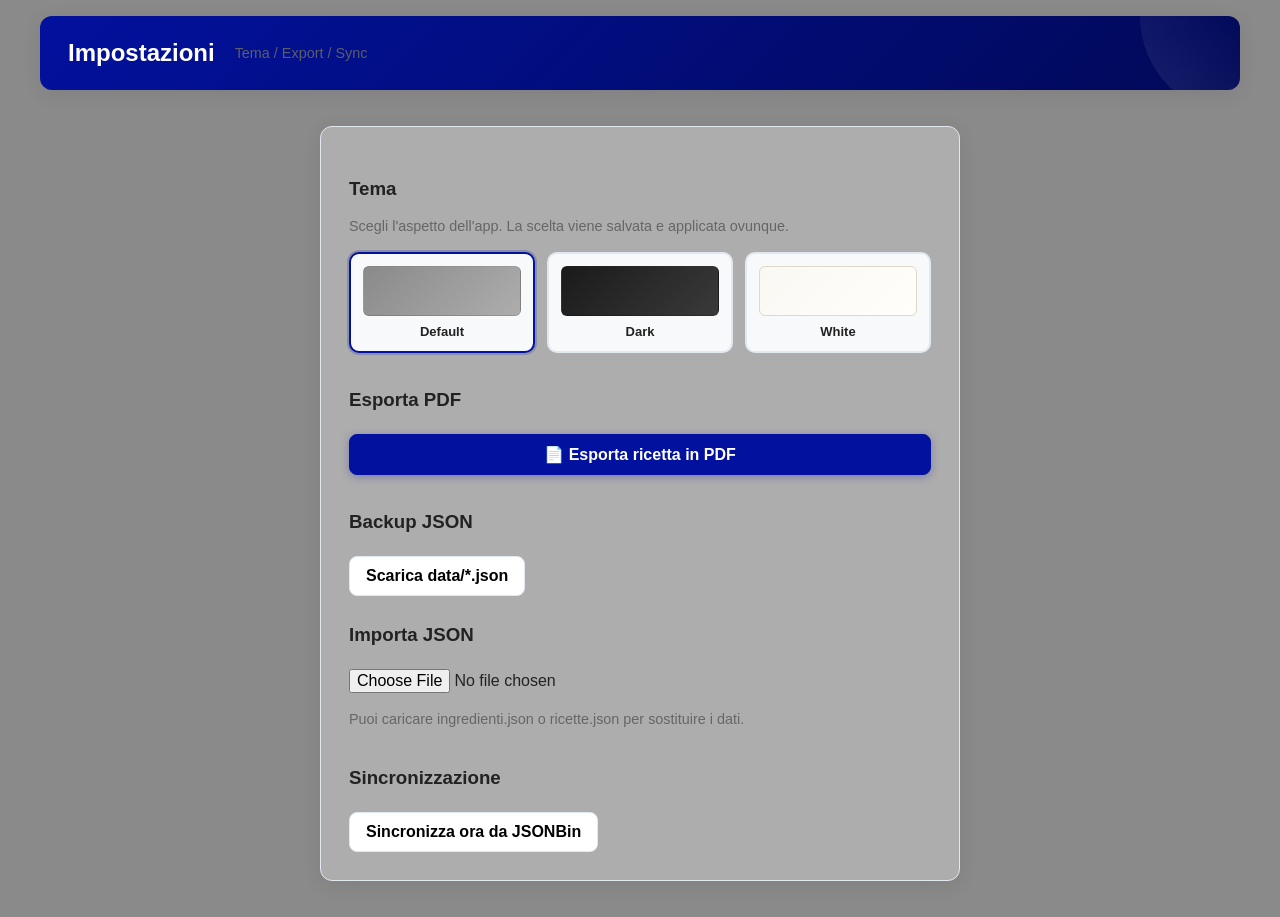
<file: impostazioni.html>
<!doctype html>
<html lang="it">
<head>
  <meta charset="utf-8" />
  <title>Impostazioni</title>
  <meta name="viewport" content="width=device-width,initial-scale=1,viewport-fit=cover" />
  <link rel="manifest" href="manifest.json" />
  <meta name="theme-color" content="#02119e" />
  <link rel="apple-touch-icon" href="images/icon-192.png" />
  <meta name="apple-mobile-web-app-capable" content="yes" />
  <meta name="mobile-web-app-capable" content="yes" />
  <meta name="apple-mobile-web-app-status-bar-style" content="black-translucent" />
  <meta name="apple-mobile-web-app-title" content="Ricette" />
  <link rel="stylesheet" href="css/style.css" />
</head>
<body>
  <header class="site-header is-home-link" onclick="window.location.href='index.html'">
    <div class="header-left">
      <h1>Impostazioni</h1>
      <p class="mute">Tema / Export / Sync</p>
    </div>
  </header>

  <main class="container">
    <section class="panel narrow">

      <!-- ============ TEMA ============ -->
      <h3>Tema</h3>
      <p class="mute" style="margin-top:-8px;">Scegli l'aspetto dell'app. La scelta viene salvata e applicata ovunque.</p>

      <div class="theme-grid">
        <button class="theme-card" data-theme="default">
          <span class="theme-preview theme-preview-default"></span>
          <span class="theme-label">Default</span>
        </button>
        <button class="theme-card" data-theme="dark">
          <span class="theme-preview theme-preview-dark"></span>
          <span class="theme-label">Dark</span>
        </button>
        <button class="theme-card" data-theme="white">
          <span class="theme-preview theme-preview-white"></span>
          <span class="theme-label">White</span>
        </button>
      </div>

      <!-- ============ EXPORT PDF ============ -->
      <h3 style="margin-top: 32px;">Esporta PDF</h3>
      <button id="exportPdfBtn" class="btn primary" style="width:100%;">
        📄 Esporta ricetta in PDF
      </button>

      <!-- ============ EXPORT JSON ============ -->
      <h3 style="margin-top: 32px;">Backup JSON</h3>
      <button id="exportBtn" class="btn">Scarica data/*.json</button>

      <h3 style="margin-top: 24px;">Importa JSON</h3>
      <input id="importFile" type="file" accept=".json" />
      <p class="mute">Puoi caricare ingredienti.json o ricette.json per sostituire i dati.</p>

      <!-- ============ SYNC ============ -->
      <h3 style="margin-top: 32px;">Sincronizzazione</h3>
      <button id="syncBtn" class="btn">Sincronizza ora da JSONBin</button>

    </section>
  </main>

  <!-- ============ MODALE EXPORT PDF ============ -->
  <div id="pdfModal" class="modal-overlay" style="display:none;">
    <div class="modal-box">
      <h3 style="margin-top:0;">Esporta PDF</h3>

      <p style="margin-bottom: 8px; font-weight: 600;">Cosa esportare:</p>
      <label class="modal-check">
        <input type="checkbox" id="pdfChkIngredienti" checked />
        <span>Ingredienti</span>
      </label>
      <label class="modal-check">
        <input type="checkbox" id="pdfChkAllergeni" checked />
        <span>Allergeni</span>
      </label>

      <p style="margin-top: 16px; margin-bottom: 8px; font-weight: 600;">Ricette da esportare:</p>
      <p class="mute" style="font-size: 12px; margin: 0 0 8px 0;">
        Tieni premuto Ctrl (PC) o tocca più voci (mobile) per selezionare più ricette.
      </p>
      <select id="pdfRicettaSelect" class="pdf-select" multiple size="6">
      </select>

      <div class="modal-actions">
        <button id="pdfCancelBtn" class="btn" type="button">Annulla</button>
        <button id="pdfConfirmBtn" class="btn primary" type="button">Esporta PDF</button>
      </div>
    </div>
  </div>

  <nav class="bottom-nav">
    <a href="index2.html"><span class="nav-icon">📖</span><span>Ricette</span></a>
    <a href="preparazioni-base.html"><span class="nav-icon">🥣</span><span>Basi</span></a>
    <a href="ingredienti.html"><span class="nav-icon">🥕</span><span>Ingredienti</span></a>
    <a href="planner.html"><span class="nav-icon">📅</span><span>Planner</span></a>
    <a href="impostazioni.html" class="active"><span class="nav-icon">⚙️</span><span>Setup</span></a>
  </nav>
  <script>document.body.classList.add('has-bottom-nav');</script>

  <script src="js/script.js"></script>
  <script>initSettingsPage();</script>
</body>
</html>
</file>
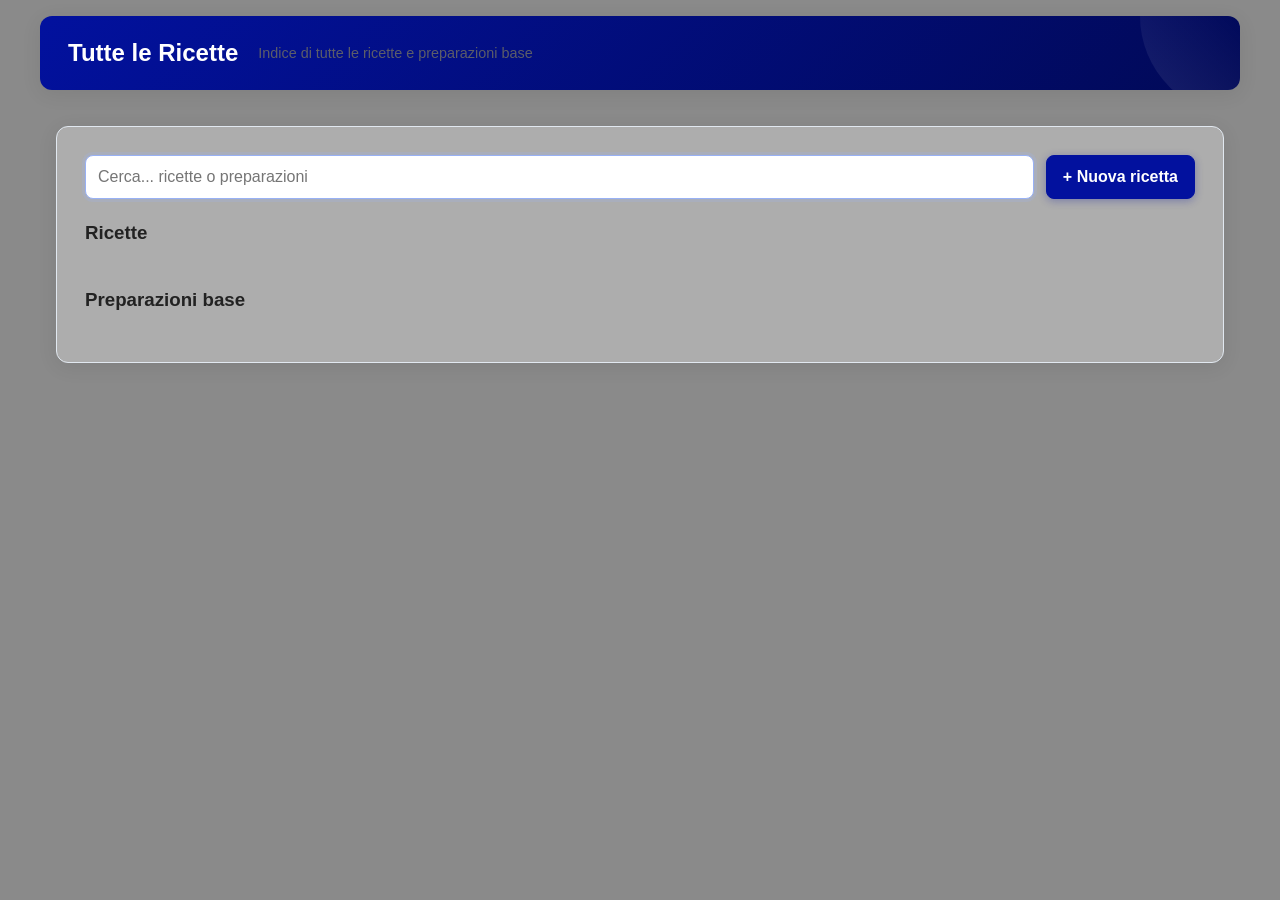
<file: index2.html>
<!doctype html>
<html lang="it">
<head>
  <meta charset="utf-8" />
  <title>Ricette</title>
  <meta name="viewport" content="width=device-width,initial-scale=1,viewport-fit=cover" />
  <link rel="manifest" href="manifest.json" />
  <meta name="theme-color" content="#02119e" />
  <link rel="apple-touch-icon" href="images/icon-192.png" />
  <meta name="apple-mobile-web-app-capable" content="yes" />
  <meta name="mobile-web-app-capable" content="yes" />
  <meta name="apple-mobile-web-app-status-bar-style" content="black-translucent" />
  <meta name="apple-mobile-web-app-title" content="Ricette" />
  <link rel="stylesheet" href="css/style.css" />
</head>
<body>
  <header class="site-header is-home-link" onclick="window.location.href='index.html'">
    <div class="header-left">
      <h1>Tutte le Ricette</h1>
      <p class="mute">Indice di tutte le ricette e preparazioni base</p>
    </div>
  </header>

  <main class="container">
    <section class="panel">
      <div class="panel-header">
        <input id="searchInput" class="search" placeholder="Cerca... ricette o preparazioni" autofocus />
        <button id="nuovaRicettaBtn" class="btn primary">+ Nuova ricetta</button>
      </div>

      <h3>Ricette</h3>
      <ul id="recipesList" class="list two-columns-list"></ul>

      <h3>Preparazioni base</h3>
      <ul id="basesList" class="list two-columns-list"></ul>
    </section>
  </main>

  <nav class="bottom-nav">
    <a href="index2.html" class="active"><span class="nav-icon">📖</span><span>Ricette</span></a>
    <a href="preparazioni-base.html"><span class="nav-icon">🥣</span><span>Basi</span></a>
    <a href="ingredienti.html"><span class="nav-icon">🥕</span><span>Ingredienti</span></a>
    <a href="planner.html"><span class="nav-icon">📅</span><span>Planner</span></a>
    <a href="impostazioni.html"><span class="nav-icon">⚙️</span><span>Setup</span></a>
  </nav>
  <script>document.body.classList.add('has-bottom-nav');</script>

  <script src="js/script.js"></script>
  <script>
    document.getElementById('nuovaRicettaBtn').addEventListener('click', () => {
      window.location.href = 'modifica-ricetta.html';
    });
    initIndexPage();
  </script>
</body>
</html>
</file>
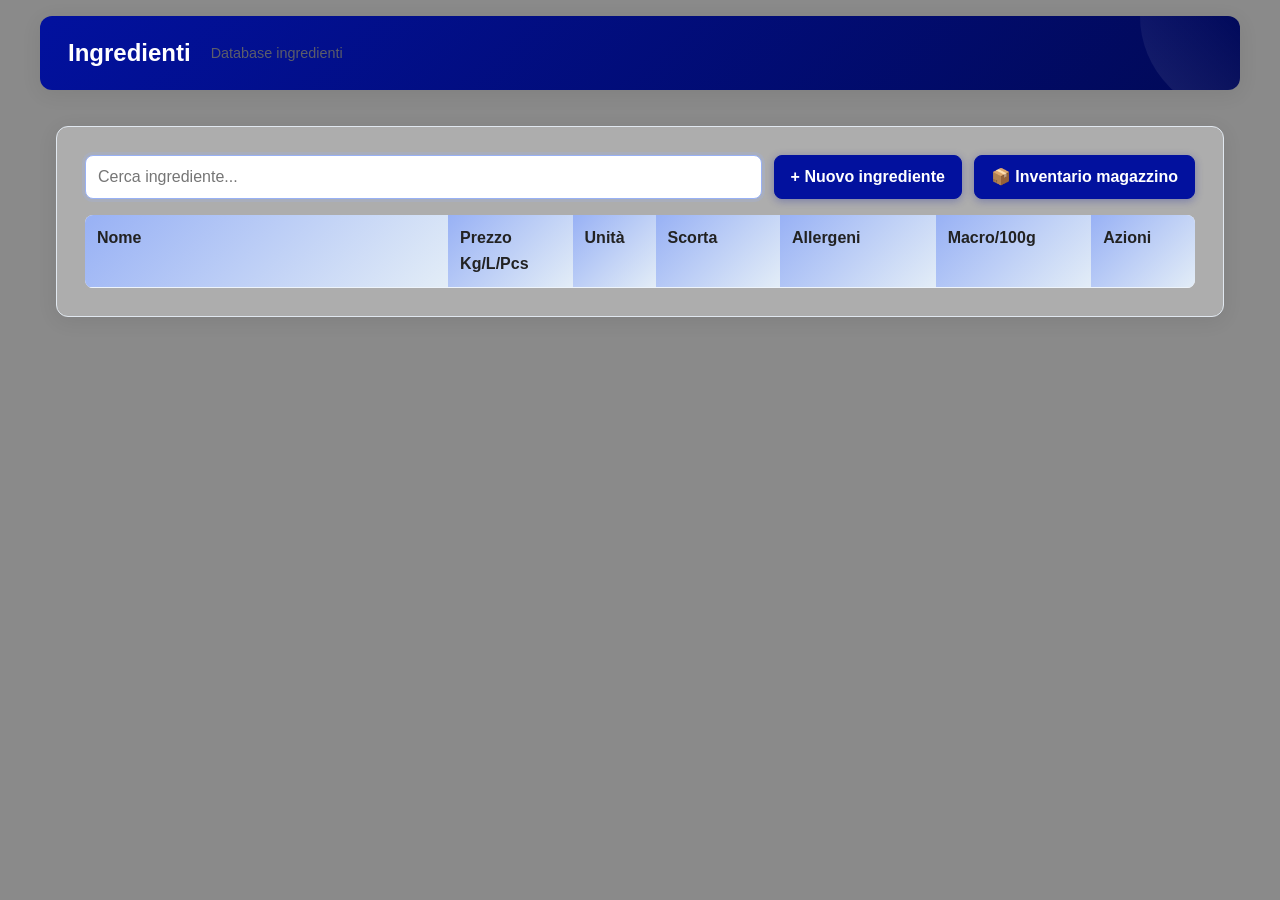
<file: ingredienti.html>
<!doctype html>
<html lang="it">
<head>
  <meta charset="utf-8" />
  <title>Ingredienti</title>
  <meta name="viewport" content="width=device-width,initial-scale=1,viewport-fit=cover" />
  <link rel="manifest" href="manifest.json" />
  <meta name="theme-color" content="#02119e" />
  <link rel="apple-touch-icon" href="images/icon-192.png" />
  <meta name="apple-mobile-web-app-capable" content="yes" />
  <meta name="mobile-web-app-capable" content="yes" />
  <meta name="apple-mobile-web-app-status-bar-style" content="black-translucent" />
  <meta name="apple-mobile-web-app-title" content="Ricette" />
  <link rel="stylesheet" href="css/style.css" />
</head>
<body>
  <header class="site-header is-home-link" onclick="window.location.href='index.html'">
    <div class="header-left">
      <h1>Ingredienti</h1>
      <p class="mute">Database ingredienti</p>
    </div>
  </header>

  <main class="container">
    <section class="panel">
      <div class="panel-header">
        <input id="ingredientSearch" class="search" placeholder="Cerca ingrediente..." autofocus />
        <button id="nuovoIngredienteBtn" class="btn primary">+ Nuovo ingrediente</button>
        <button id="inventarioBtn" class="btn primary">📦 Inventario magazzino</button>
      </div>

      <div class="table-responsive">
        <table id="ingredientTable" class="table">
          <thead>
            <tr>
              <th>Nome</th>
              <th class="col-price">Prezzo Kg/L/Pcs</th>
              <th class="col-unit">Unità</th>
              <th class="col-scorta">Scorta</th>
              <th>Allergeni</th>
              <th class="col-macro">Macro/100g</th>
              <th class="col-actions">Azioni</th>
            </tr>
          </thead>
          <tbody></tbody>
        </table>
      </div>
    </section>
  </main>

  <nav class="bottom-nav">
    <a href="index2.html"><span class="nav-icon">📖</span><span>Ricette</span></a>
    <a href="preparazioni-base.html"><span class="nav-icon">🥣</span><span>Basi</span></a>
    <a href="ingredienti.html" class="active"><span class="nav-icon">🥕</span><span>Ingredienti</span></a>
    <a href="planner.html"><span class="nav-icon">📅</span><span>Planner</span></a>
    <a href="impostazioni.html"><span class="nav-icon">⚙️</span><span>Setup</span></a>
  </nav>
  <script>document.body.classList.add('has-bottom-nav');</script>

  <script src="js/script.js"></script>
  <script>
    document.getElementById('nuovoIngredienteBtn').addEventListener('click', function() {
      window.location.href = 'modifica-ingrediente.html';
    });
    document.getElementById('inventarioBtn').addEventListener('click', function() {
      window.location.href = 'inventario.html';
    });
    initIngredientPage();
  </script>
</body>
</html>
</file>
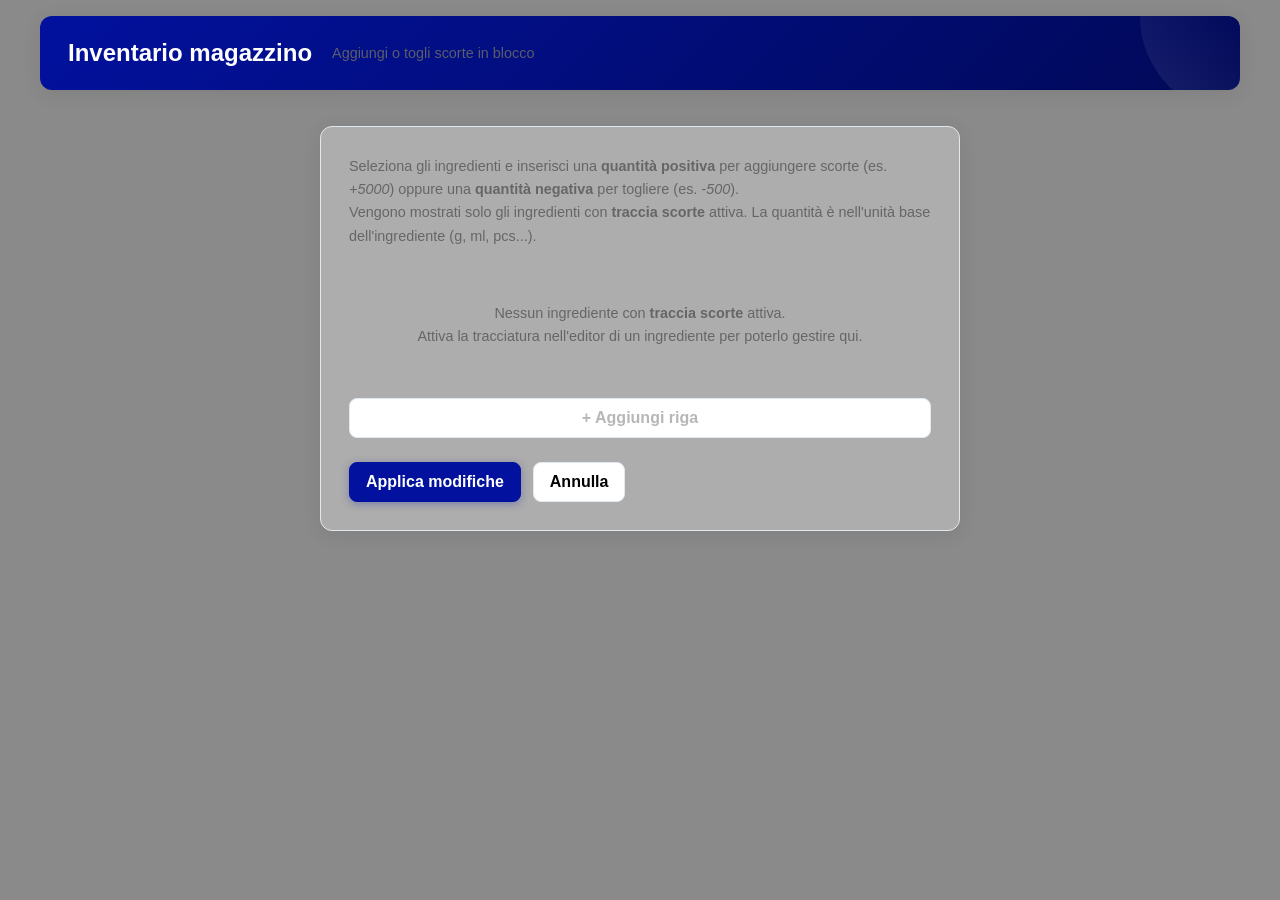
<file: inventario.html>
<!doctype html>
<html lang="it">
<head>
  <meta charset="utf-8" />
  <title>Inventario magazzino</title>
  <meta name="viewport" content="width=device-width,initial-scale=1,viewport-fit=cover" />
  <link rel="manifest" href="manifest.json" />
  <meta name="theme-color" content="#02119e" />
  <link rel="apple-touch-icon" href="images/icon-192.png" />
  <meta name="apple-mobile-web-app-capable" content="yes" />
  <meta name="mobile-web-app-capable" content="yes" />
  <meta name="apple-mobile-web-app-status-bar-style" content="black-translucent" />
  <meta name="apple-mobile-web-app-title" content="Ricette" />
  <link rel="stylesheet" href="css/style.css" />
</head>
<body>
  <header class="site-header is-home-link" onclick="window.location.href='index.html'">
    <div class="header-left">
      <h1>Inventario magazzino</h1>
      <p class="mute">Aggiungi o togli scorte in blocco</p>
    </div>
  </header>

  <main class="container">
    <section class="panel narrow">
      <p class="mute" style="margin-top:0;">
        Seleziona gli ingredienti e inserisci una <strong>quantità positiva</strong> per aggiungere scorte
        (es. <em>+5000</em>) oppure una <strong>quantità negativa</strong> per togliere
        (es. <em>-500</em>).<br>
        Vengono mostrati solo gli ingredienti con <strong>traccia scorte</strong> attiva.
        La quantità è nell'unità base dell'ingrediente (g, ml, pcs...).
      </p>

      <div id="inventarioList" class="inventario-list"></div>

      <button type="button" id="addRigaBtn" class="btn" style="width:100%; margin-top:12px;">
        + Aggiungi riga
      </button>

      <div class="form-actions" style="margin-top:24px;">
        <button type="button" id="applyBtn" class="btn primary">Applica modifiche</button>
        <button type="button" id="cancelBtn" class="btn">Annulla</button>
      </div>
    </section>
  </main>

  <nav class="bottom-nav">
    <a href="index2.html"><span class="nav-icon">📖</span><span>Ricette</span></a>
    <a href="preparazioni-base.html"><span class="nav-icon">🥣</span><span>Basi</span></a>
    <a href="ingredienti.html" class="active"><span class="nav-icon">🥕</span><span>Ingredienti</span></a>
    <a href="planner.html"><span class="nav-icon">📅</span><span>Planner</span></a>
    <a href="impostazioni.html"><span class="nav-icon">⚙️</span><span>Setup</span></a>
  </nav>
  <script>document.body.classList.add('has-bottom-nav');</script>

  <script src="js/script.js"></script>
  <script>
    initInventarioPage();
    document.getElementById('cancelBtn').addEventListener('click', () => window.location.href = 'ingredienti.html');
  </script>
</body>
</html>
</file>
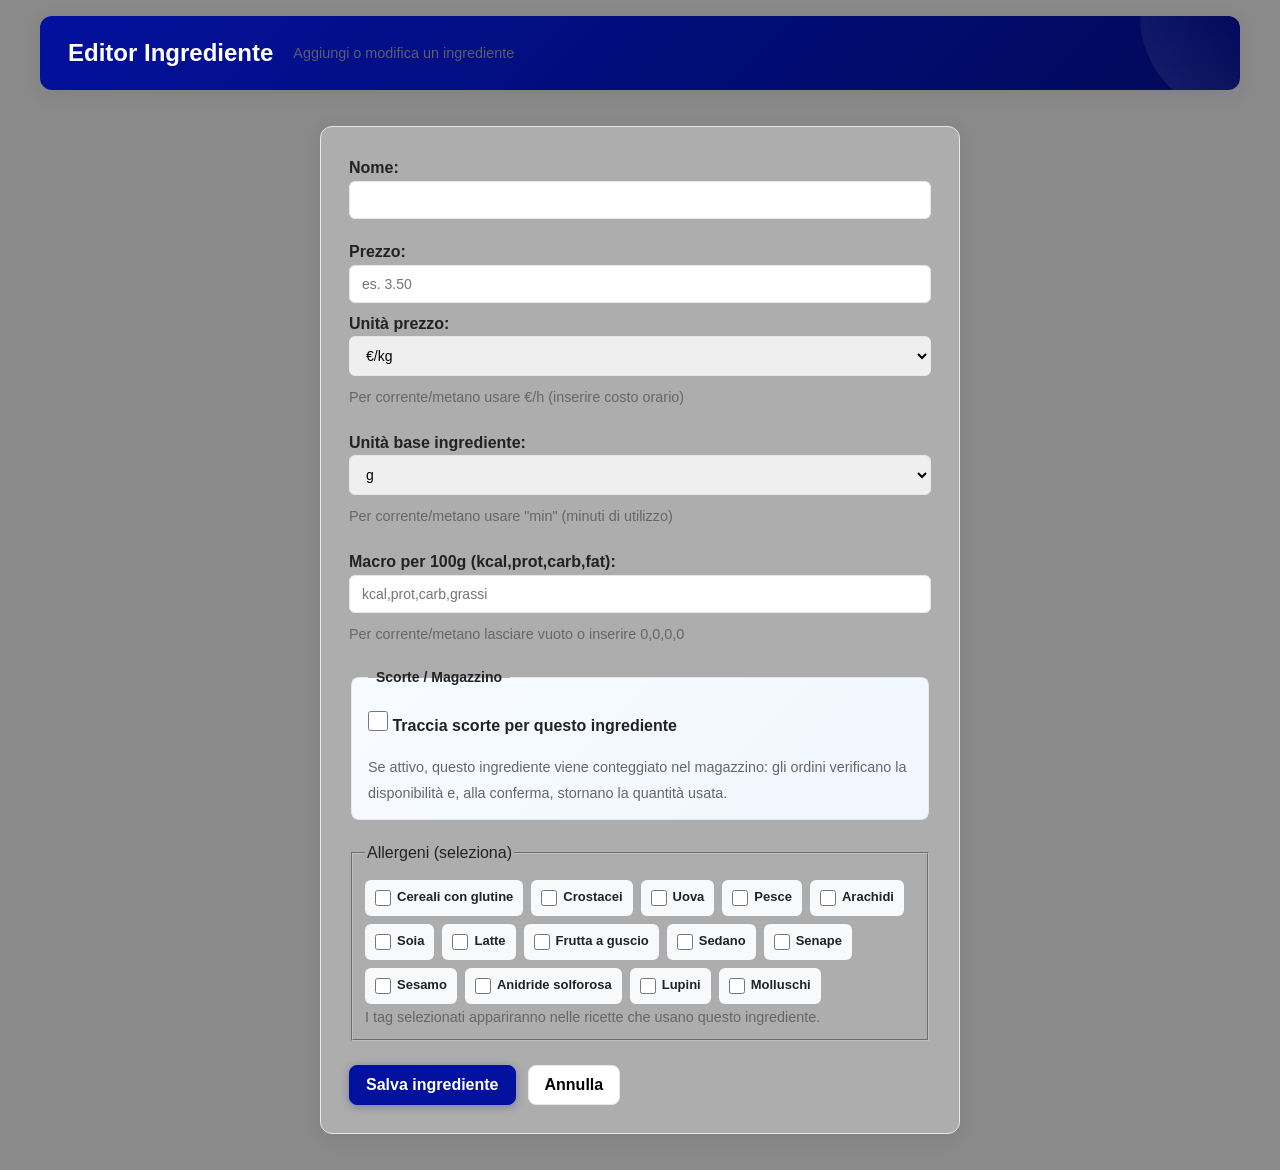
<file: modifica-ingrediente.html>
<!doctype html>
<html lang="it">
<head>
  <meta charset="utf-8" />
  <title>Editor Ingrediente</title>
  <meta name="viewport" content="width=device-width,initial-scale=1,viewport-fit=cover" />
  <link rel="manifest" href="manifest.json" />
  <meta name="theme-color" content="#02119e" />
  <link rel="apple-touch-icon" href="images/icon-192.png" />
  <meta name="apple-mobile-web-app-capable" content="yes" />
  <meta name="mobile-web-app-capable" content="yes" />
  <meta name="apple-mobile-web-app-status-bar-style" content="black-translucent" />
  <meta name="apple-mobile-web-app-title" content="Ricette" />
  <link rel="stylesheet" href="css/style.css" />
</head>
<body>
  <header class="site-header is-home-link" onclick="window.location.href='index.html'">
    <div class="header-left">
      <h1>Editor Ingrediente</h1>
      <p class="mute">Aggiungi o modifica un ingrediente</p>
    </div>
  </header>

  <main class="container">
    <section class="panel narrow">
      <form id="ingredientForm">
        <div class="form-field">
          <label>Nome: <input name="name" required /></label>
        </div>

        <div class="form-field">
          <label>Prezzo: <input name="price" type="number" step="0.01" placeholder="es. 3.50" /></label>

          <label>Unità prezzo:
            <select name="priceUnit" id="priceUnit">
              <option value="kg">€/kg</option>
              <option value="l">€/l</option>
              <option value="pcs">€/pcs</option>
              <option value="h">€/h (per energia)</option>
            </select>
          </label>
          <small class="mute">Per corrente/metano usare €/h (inserire costo orario)</small>
        </div>

        <div class="form-field">
          <label>Unità base ingrediente:
            <select name="unit">
              <option value="g">g</option>
              <option value="ml">ml</option>
              <option value="pcs">pcs</option>
              <option value="kg">kg</option>
              <option value="l">l</option>
              <option value="min">min (per energia)</option>
              <option value="h">h</option>
            </select>
          </label>
          <small class="mute">Per corrente/metano usare "min" (minuti di utilizzo)</small>
        </div>

        <div class="form-field">
          <label>Macro per 100g (kcal,prot,carb,fat): 
            <input name="macro" placeholder="kcal,prot,carb,grassi" />
          </label>
          <small class="mute">Per corrente/metano lasciare vuoto o inserire 0,0,0,0</small>
        </div>

        <!-- ============ SCORTE ============ -->
        <fieldset class="scorte-field form-field">
          <legend>Scorte / Magazzino</legend>

          <label class="checkbox-line">
            <input type="checkbox" id="tracciaScorte" />
            <span><strong>Traccia scorte per questo ingrediente</strong></span>
          </label>
          <small class="mute">
            Se attivo, questo ingrediente viene conteggiato nel magazzino: gli ordini verificano la disponibilità e, alla conferma, stornano la quantità usata.
          </small>

          <div id="scortaFields" style="display: none; margin-top: 16px;">
            <label>Scorta attuale:
              <input id="scortaAttuale" type="number" step="0.01" min="0" placeholder="es. 3500" />
            </label>
            <small class="mute">Inserisci la quantità disponibile <strong>nell'unità base dell'ingrediente</strong> (es. g, ml, pcs).</small>
          </div>
        </fieldset>

        <fieldset class="allergeni-field form-field">
          <legend>Allergeni (seleziona)</legend>
          <div id="allergenCheckboxes" class="allergen-grid-horizontal"></div>
          <small class="mute">I tag selezionati appariranno nelle ricette che usano questo ingrediente.</small>
        </fieldset>

        <div class="form-actions">
          <button type="submit" class="btn primary">Salva ingrediente</button>
          <button id="cancelBtn" type="button" class="btn">Annulla</button>
        </div>
      </form>
    </section>
  </main>

  <nav class="bottom-nav">
    <a href="index2.html"><span class="nav-icon">📖</span><span>Ricette</span></a>
    <a href="preparazioni-base.html"><span class="nav-icon">🥣</span><span>Basi</span></a>
    <a href="ingredienti.html" class="active"><span class="nav-icon">🥕</span><span>Ingredienti</span></a>
    <a href="planner.html"><span class="nav-icon">📅</span><span>Planner</span></a>
    <a href="impostazioni.html"><span class="nav-icon">⚙️</span><span>Setup</span></a>
  </nav>
  <script>document.body.classList.add('has-bottom-nav');</script>

  <script src="js/script.js"></script>
  <script>
    initEditIngredientPage();
    document.getElementById('cancelBtn').addEventListener('click', () => window.location.href = 'ingredienti.html');
  </script>
</body>
</html>
</file>
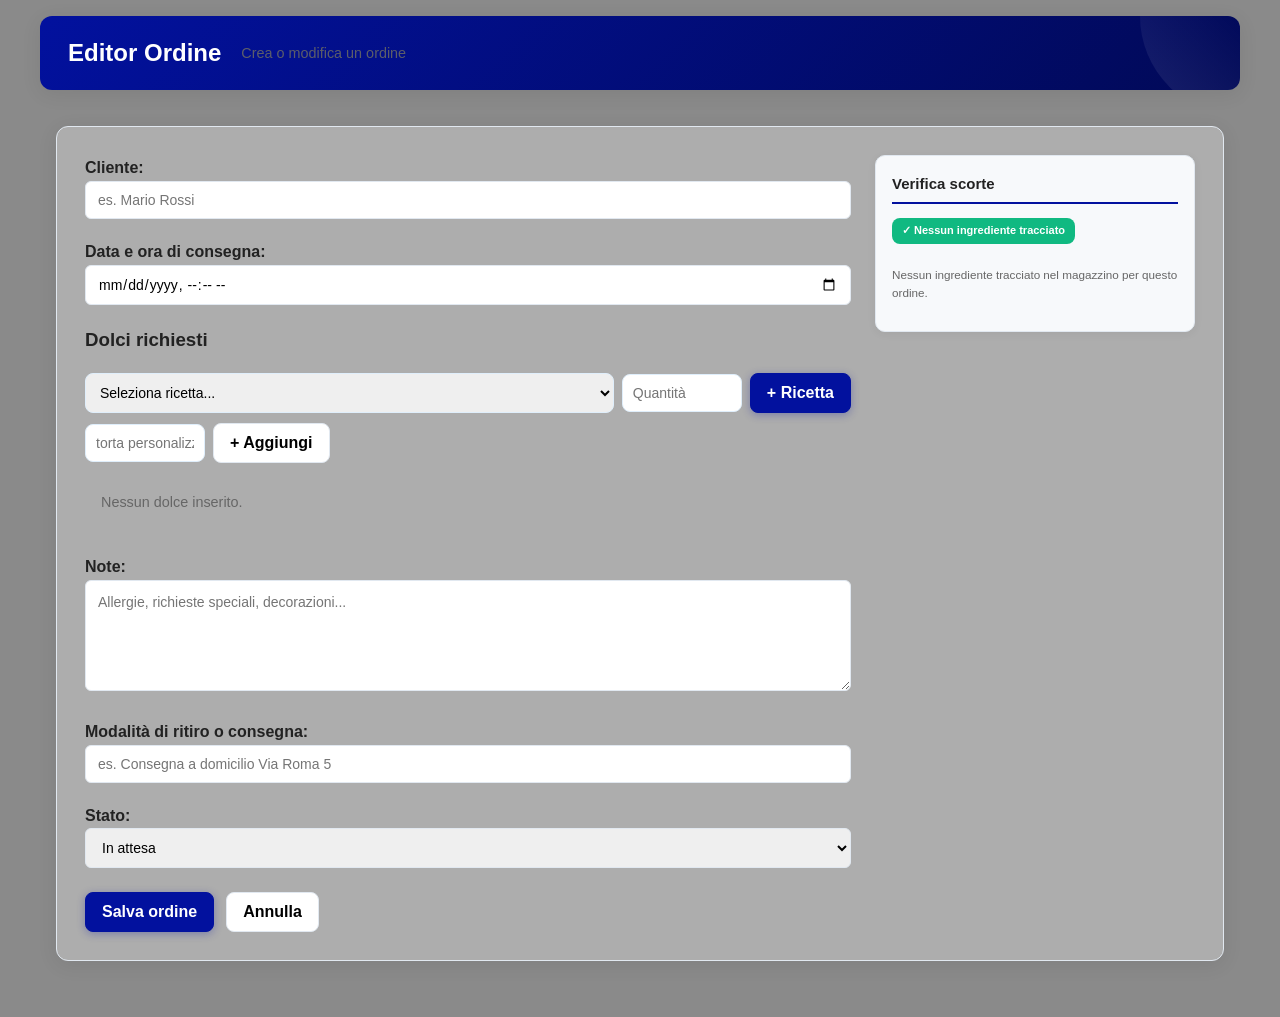
<file: modifica-ordine.html>
<!doctype html>
<html lang="it">
<head>
  <meta charset="utf-8" />
  <title>Editor Ordine</title>
  <meta name="viewport" content="width=device-width,initial-scale=1,viewport-fit=cover" />
  <link rel="manifest" href="manifest.json" />
  <meta name="theme-color" content="#02119e" />
  <link rel="apple-touch-icon" href="images/icon-192.png" />
  <meta name="apple-mobile-web-app-capable" content="yes" />
  <meta name="mobile-web-app-capable" content="yes" />
  <meta name="apple-mobile-web-app-status-bar-style" content="black-translucent" />
  <meta name="apple-mobile-web-app-title" content="Ricette" />
  <link rel="stylesheet" href="css/style.css" />
</head>
<body>
  <header class="site-header is-home-link" onclick="window.location.href='index.html'">
    <div class="header-left">
      <h1>Editor Ordine</h1>
      <p class="mute">Crea o modifica un ordine</p>
    </div>
  </header>

  <main class="container">
    <section class="panel">
      <form id="ordineForm">
        <div class="ordine-layout">
          <!-- Colonna sinistra: dati ordine -->
          <div class="ordine-left">
            <div class="form-field">
              <label>Cliente: <input name="cliente" required placeholder="es. Mario Rossi" /></label>
            </div>

            <div class="form-field">
              <label>Data e ora di consegna: 
                <input name="dataConsegna" id="dataConsegna" type="datetime-local" required />
              </label>
              <div id="dataConsegnaLeggibile" class="data-leggibile"></div>
            </div>

            <h3>Dolci richiesti</h3>

            <!-- Aggiungi da ricetta -->
            <div class="add-dolce-line">
              <select id="ricettaSelect">
                <option value="">Seleziona ricetta...</option>
              </select>
              <input id="ricettaQuantita" type="number" min="1" step="1" placeholder="Quantità" />
              <button type="button" id="addRicettaBtn" class="btn primary">+ Ricetta</button>
            </div>

            <!-- Aggiungi descrizione libera (nessuna quantità) -->
            <div class="add-dolce-line">
              <input id="descrizioneLibera" type="text" placeholder="torta personalizzata" />
              <button type="button" id="addDescrizioneBtn" class="btn">+ Aggiungi</button>
            </div>

            <ul id="dolciList" class="dolci-list"></ul>

            <div class="form-field" style="margin-top: 24px;">
              <label>Note:<br/>
                <textarea name="note" rows="4" placeholder="Allergie, richieste speciali, decorazioni..."></textarea>
              </label>
            </div>

            <div class="form-field">
              <label>Modalità di ritiro o consegna:
                <input name="ritiroConsegna" placeholder="es. Consegna a domicilio Via Roma 5" />
              </label>
            </div>

            <div class="form-field">
              <label>Stato:
                <select name="stato">
                  <option value="in attesa">In attesa</option>
                  <option value="confermato">Confermato</option>
                  <option value="fatto">Fatto</option>
                  <option value="annullato">Annullato</option>
                </select>
              </label>
            </div>

            <div class="form-actions">
              <button type="submit" class="btn primary">Salva ordine</button>
              <button id="cancelBtn" type="button" class="btn">Annulla</button>
            </div>
          </div>

          <!-- Colonna destra: verifica scorte -->
          <aside class="ordine-right">
            <div class="scorte-panel" id="scorteBox">
              <h3>Verifica scorte</h3>
              <div id="scorteBadge" class="scorte-badge">—</div>
              <div id="scorteDettagli" class="scorte-dettagli">
                <p class="mute">Aggiungi dolci per vedere la verifica.</p>
              </div>
            </div>
          </aside>
        </div>
      </form>
    </section>
  </main>

  <nav class="bottom-nav">
    <a href="index2.html"><span class="nav-icon">📖</span><span>Ricette</span></a>
    <a href="preparazioni-base.html"><span class="nav-icon">🥣</span><span>Basi</span></a>
    <a href="ingredienti.html"><span class="nav-icon">🥕</span><span>Ingredienti</span></a>
    <a href="planner.html" class="active"><span class="nav-icon">📅</span><span>Planner</span></a>
    <a href="impostazioni.html"><span class="nav-icon">⚙️</span><span>Setup</span></a>
  </nav>
  <script>document.body.classList.add('has-bottom-nav');</script>

  <script src="js/script.js"></script>
  <script>
    /* -------- Aggiorna la scritta "→ Martedì 15 dicembre 2025, ore 18:00" -------- */
    const GIORNI = ['Domenica', 'Lunedì', 'Martedì', 'Mercoledì', 'Giovedì', 'Venerdì', 'Sabato'];
    const MESI = ['gennaio', 'febbraio', 'marzo', 'aprile', 'maggio', 'giugno',
                  'luglio', 'agosto', 'settembre', 'ottobre', 'novembre', 'dicembre'];

    function aggiornaDataLeggibile() {
      const input = document.getElementById('dataConsegna');
      const out = document.getElementById('dataConsegnaLeggibile');
      if (!input || !out) return;

      if (!input.value) {
        out.textContent = '';
        return;
      }

      const d = new Date(input.value);
      if (isNaN(d.getTime())) {
        out.textContent = '';
        return;
      }

      const giornoSettimana = GIORNI[d.getDay()];
      const giorno = d.getDate();
      const mese = MESI[d.getMonth()];
      const anno = d.getFullYear();
      const ore = String(d.getHours()).padStart(2, '0');
      const minuti = String(d.getMinutes()).padStart(2, '0');

      out.textContent = `→ ${giornoSettimana} ${giorno} ${mese} ${anno}, ore ${ore}:${minuti}`;
    }

    document.getElementById('dataConsegna').addEventListener('input', aggiornaDataLeggibile);
    document.getElementById('dataConsegna').addEventListener('change', aggiornaDataLeggibile);

    initEditOrdinePage().then(() => {
      aggiornaDataLeggibile();
    });

    document.getElementById('cancelBtn').addEventListener('click', () => window.location.href = 'planner.html');
  </script>
</body>
</html>
</file>
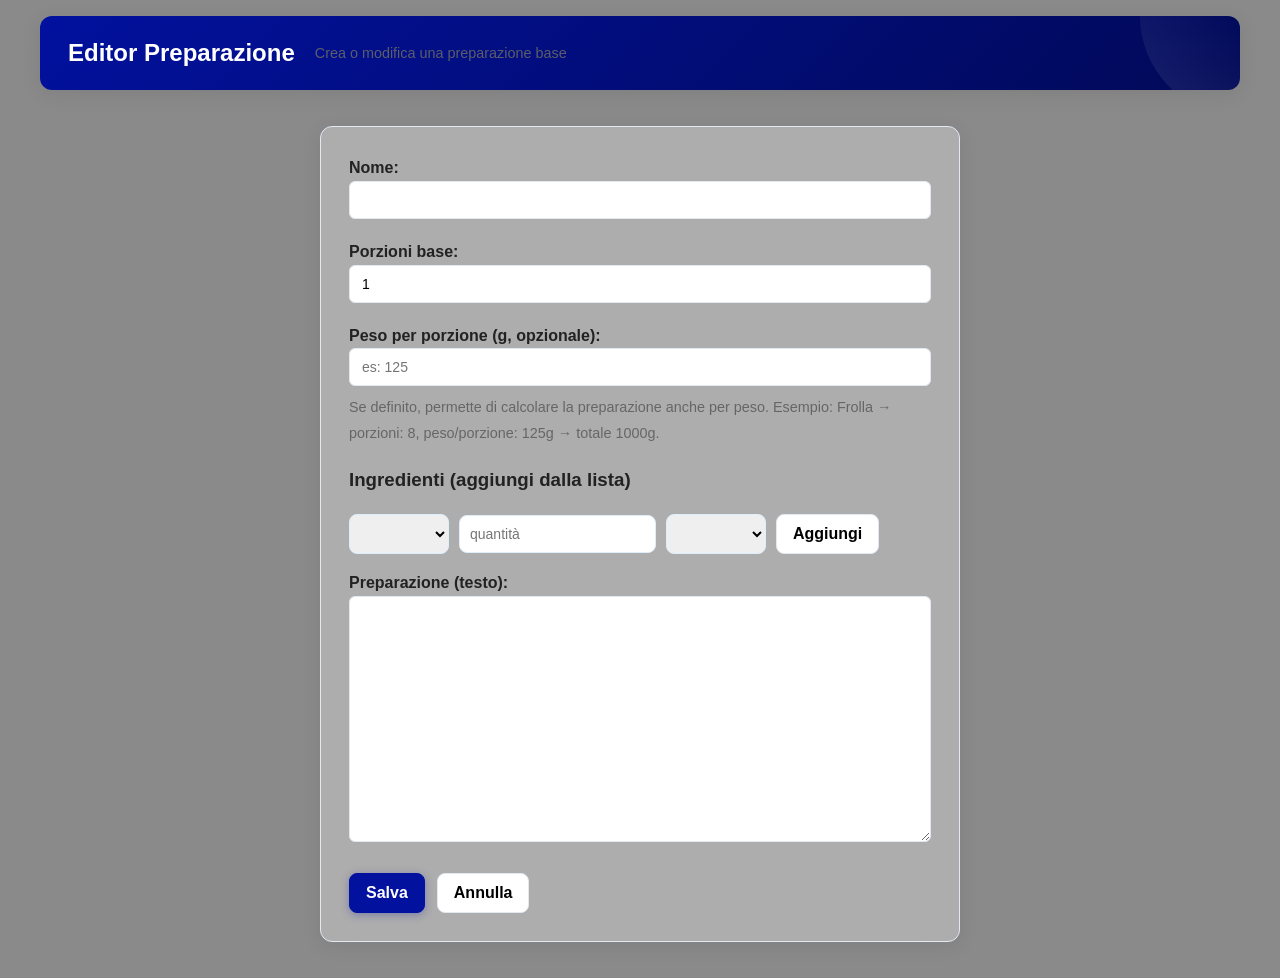
<file: modifica-preparazione-base.html>
<!doctype html>
<html lang="it">
<head>
  <meta charset="utf-8" />
  <title>Editor Preparazione Base</title>
  <meta name="viewport" content="width=device-width,initial-scale=1,viewport-fit=cover" />
  <link rel="manifest" href="manifest.json" />
  <meta name="theme-color" content="#02119e" />
  <link rel="apple-touch-icon" href="images/icon-192.png" />
  <meta name="apple-mobile-web-app-capable" content="yes" />
  <meta name="mobile-web-app-capable" content="yes" />
  <meta name="apple-mobile-web-app-status-bar-style" content="black-translucent" />
  <meta name="apple-mobile-web-app-title" content="Ricette" />
  <link rel="stylesheet" href="css/style.css" />
</head>
<body>
  <header class="site-header is-home-link" onclick="window.location.href='index.html'">
    <div class="header-left">
      <h1>Editor Preparazione</h1>
      <p class="mute">Crea o modifica una preparazione base</p>
    </div>
  </header>

  <main class="container">
    <section class="panel narrow">
      <form id="prepForm">
        <div class="form-field">
          <label>Nome: <input name="name" required /></label>
        </div>

        <div class="form-field">
          <label>Porzioni base: <input name="porzioni" type="number" min="1" value="1" /></label>
        </div>

        <div class="form-field">
          <label>Peso per porzione (g, opzionale):
            <input name="pesoPerPorzione" type="number" step="1" min="1" placeholder="es: 125" />
          </label>
          <small class="mute">
            Se definito, permette di calcolare la preparazione anche per peso.
            Esempio: Frolla → porzioni: 8, peso/porzione: 125g → totale 1000g.
          </small>
        </div>

        <h3>Ingredienti (aggiungi dalla lista)</h3>
        <div class="add-ingredient-line">
          <select id="prepIngredientSelect"></select>
          <input id="prepIngredientQty" placeholder="quantità" />
          <select id="prepIngredientUnit"></select>
          <button id="addPrepIngredientBtn" type="button" class="btn">Aggiungi</button>
        </div>

        <ul id="prepIngredientsList" class="mini-list"></ul>

        <div id="prepTotalCost" class="cost-summary" style="display: none;">
          <h4 style="margin: 0 0 12px 0; color: var(--blue-light);">
            Costo Totale Preparazione
          </h4>
          <div style="display: flex; justify-content: space-between; align-items: center;">
            <span style="font-weight: 600; font-size: 16px;">Totale:</span>
            <strong id="prepTotalCostValue" style="font-size: 20px; color: var(--blue-light);">€ 0.00</strong>
          </div>
        </div>

        <div class="form-field">
          <label>Preparazione (testo):<br/>
            <textarea name="preparation" rows="10" style="width:100%"></textarea>
          </label>
        </div>

        <div class="form-actions">
          <button type="submit" class="btn primary">Salva</button>
          <button id="cancelPrep" type="button" class="btn">Annulla</button>
        </div>
      </form>
    </section>
  </main>

  <nav class="bottom-nav">
    <a href="index2.html"><span class="nav-icon">📖</span><span>Ricette</span></a>
    <a href="preparazioni-base.html" class="active"><span class="nav-icon">🥣</span><span>Basi</span></a>
    <a href="ingredienti.html"><span class="nav-icon">🥕</span><span>Ingredienti</span></a>
    <a href="planner.html"><span class="nav-icon">📅</span><span>Planner</span></a>
    <a href="impostazioni.html"><span class="nav-icon">⚙️</span><span>Setup</span></a>
  </nav>
  <script>document.body.classList.add('has-bottom-nav');</script>

  <script src="js/script.js"></script>
  <script>
    initEditPreparationPage();
    document.getElementById('cancelPrep').addEventListener('click', () => window.location.href = 'preparazioni-base.html');
  </script>
</body>
</html>
</file>
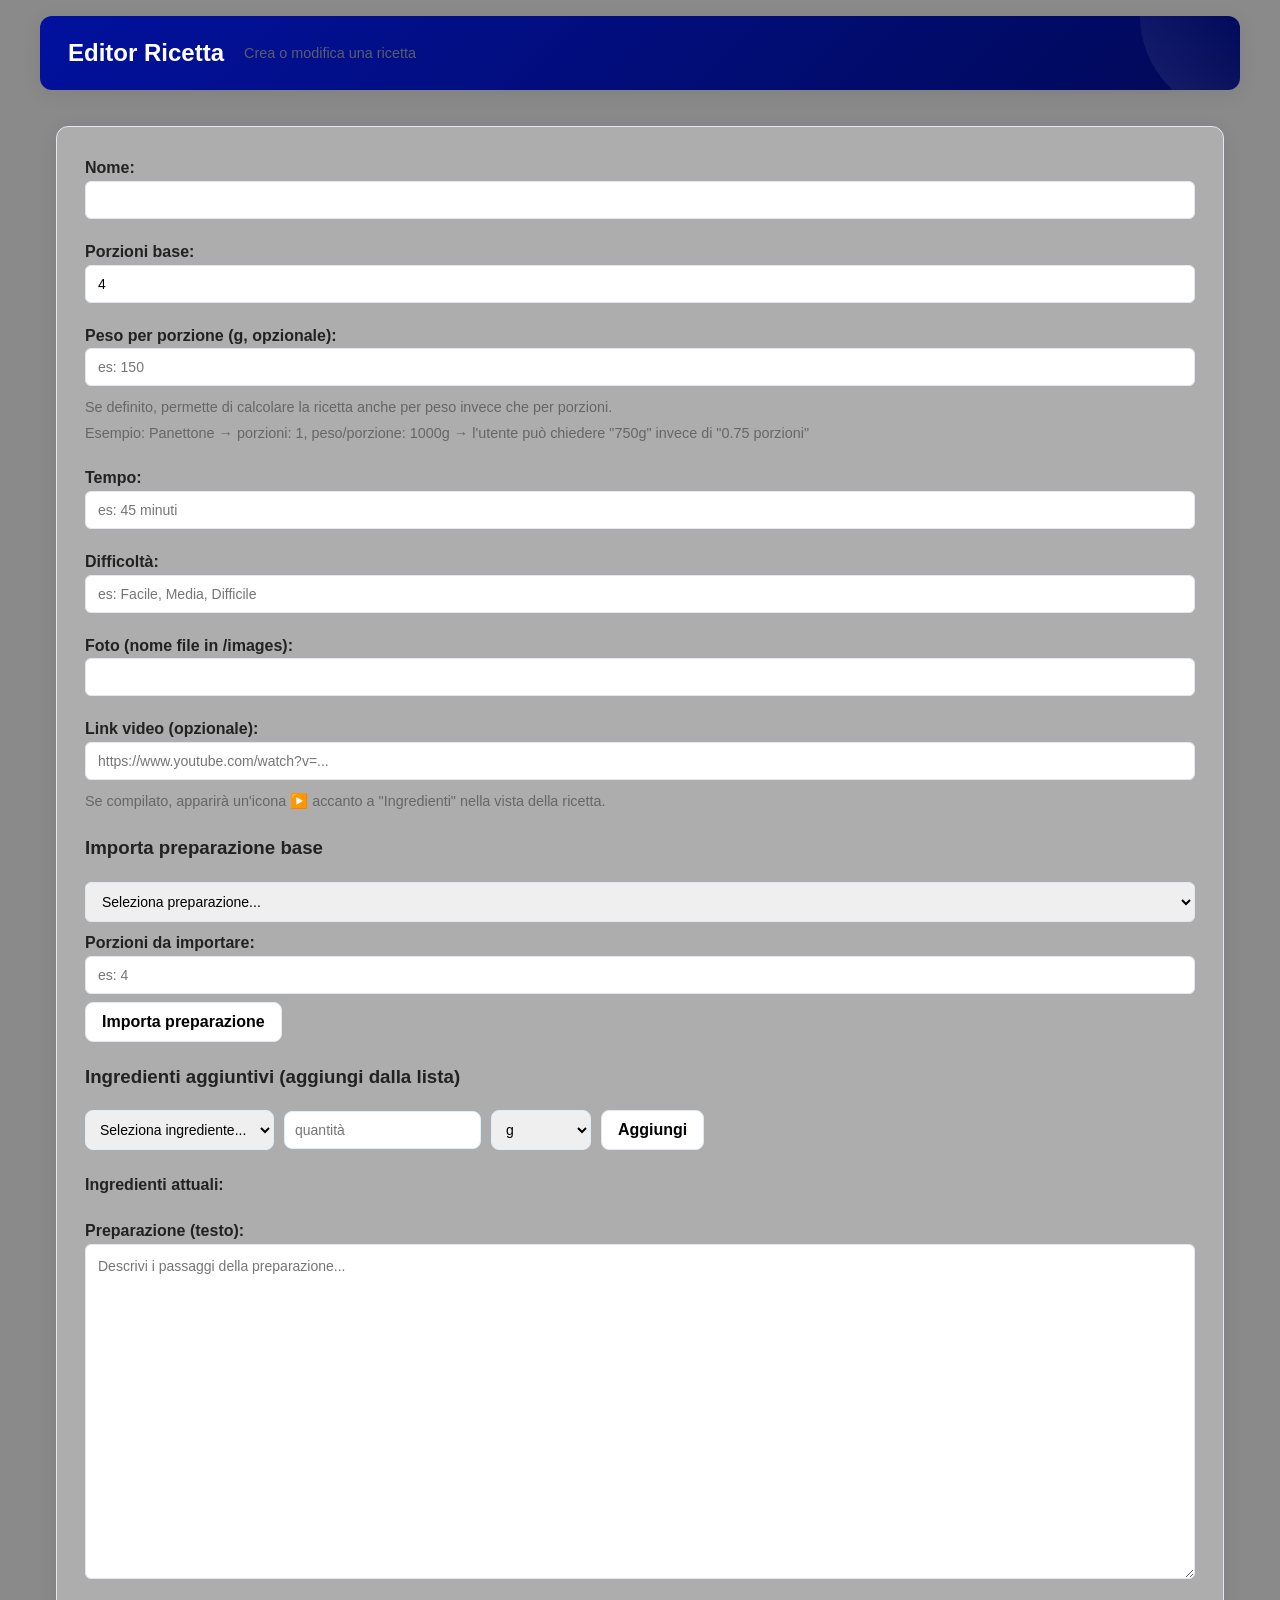
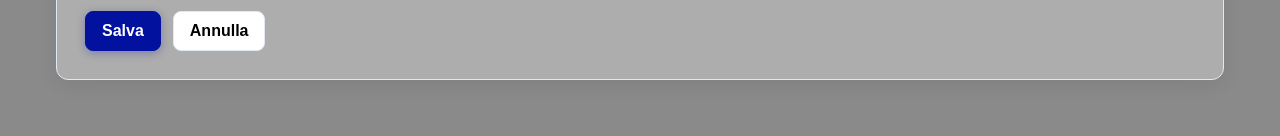
<file: modifica-ricetta.html>
<!doctype html>
<html lang="it">
<head>
  <meta charset="utf-8" />
  <title>Modifica Ricetta</title>
  <meta name="viewport" content="width=device-width,initial-scale=1,viewport-fit=cover" />
  <link rel="manifest" href="manifest.json" />
  <meta name="theme-color" content="#02119e" />
  <link rel="apple-touch-icon" href="images/icon-192.png" />
  <meta name="apple-mobile-web-app-capable" content="yes" />
  <meta name="mobile-web-app-capable" content="yes" />
  <meta name="apple-mobile-web-app-status-bar-style" content="black-translucent" />
  <meta name="apple-mobile-web-app-title" content="Ricette" />
  <link rel="stylesheet" href="css/style.css" />
</head>
<body>
  <header class="site-header is-home-link" onclick="window.location.href='index.html'">
    <div class="header-left">
      <h1>Editor Ricetta</h1>
      <p class="mute">Crea o modifica una ricetta</p>
    </div>
  </header>

  <main class="container">
    <section class="panel">
      <form id="recipeForm">
        <div class="form-field">
          <label>Nome: <input name="name" required /></label>
        </div>

        <div class="form-field">
          <label>Porzioni base: <input name="portions" type="number" min="1" value="4" /></label>
        </div>

        <div class="form-field">
          <label>Peso per porzione (g, opzionale): 
            <input name="weightPerPortion" type="number" step="1" min="1" placeholder="es: 150" />
          </label>
          <small class="mute">
            Se definito, permette di calcolare la ricetta anche per peso invece che per porzioni.<br>
            Esempio: Panettone → porzioni: 1, peso/porzione: 1000g → l'utente può chiedere "750g" invece di "0.75 porzioni"
          </small>
        </div>

        <div class="form-field">
          <label>Tempo: <input name="time" placeholder="es: 45 minuti" /></label>
        </div>

        <div class="form-field">
          <label>Difficoltà: <input name="difficulty" placeholder="es: Facile, Media, Difficile" /></label>
        </div>

        <div class="form-field">
          <label>Foto (nome file in /images): <input name="image" /></label>
        </div>

        <div class="form-field">
          <label>Link video (opzionale):
            <input name="videoUrl" type="url" placeholder="https://www.youtube.com/watch?v=..." />
          </label>
          <small class="mute">
            Se compilato, apparirà un'icona ▶️ accanto a "Ingredienti" nella vista della ricetta.
          </small>
        </div>

        <h3>Importa preparazione base</h3>
        <div class="form-field">
          <select id="baseSelect"></select>
          <label style="margin-top: 8px;">Porzioni da importare:
            <input id="basePorzioniInput" type="number" min="0.1" step="0.1" placeholder="es: 4" />
          </label>
          <button id="importBaseBtn" type="button" class="btn">Importa preparazione</button>
          <ul id="importedBasesList" class="mini-list" style="margin-top:8px"></ul>
        </div>

        <h3>Ingredienti aggiuntivi (aggiungi dalla lista)</h3>
        <div class="add-ingredient-line">
          <select id="ingredientSelect">
            <option value="">Seleziona ingrediente...</option>
          </select>
          <input id="ingredientQty" placeholder="quantità" type="number" step="0.1" />
          <select id="ingredientUnit">
            <option value="g">g</option>
            <option value="ml">ml</option>
            <option value="pcs">pcs</option>
            <option value="kg">kg</option>
            <option value="l">l</option>
            <option value="min">min</option>
            <option value="h">h</option>
          </select>
          <button id="addIngredientBtn" type="button" class="btn">Aggiungi</button>
        </div>

        <h4>Ingredienti attuali:</h4>
        <ul id="ingredientsList" class="mini-list editable-ingredients"></ul>

        <div class="form-field">
          <label>Preparazione (testo):<br/>
            <textarea name="preparation" rows="14" style="width:100%; min-height:220px;" placeholder="Descrivi i passaggi della preparazione..."></textarea>
          </label>
        </div>

        <div class="form-actions">
          <button type="submit" class="btn primary">Salva</button>
          <button id="cancel" type="button" class="btn">Annulla</button>
        </div>
      </form>
    </section>
  </main>

  <nav class="bottom-nav">
    <a href="index2.html" class="active"><span class="nav-icon">📖</span><span>Ricette</span></a>
    <a href="preparazioni-base.html"><span class="nav-icon">🥣</span><span>Basi</span></a>
    <a href="ingredienti.html"><span class="nav-icon">🥕</span><span>Ingredienti</span></a>
    <a href="planner.html"><span class="nav-icon">📅</span><span>Planner</span></a>
    <a href="impostazioni.html"><span class="nav-icon">⚙️</span><span>Setup</span></a>
  </nav>
  <script>document.body.classList.add('has-bottom-nav');</script>

  <script src="js/script.js"></script>
  <script>
    initEditRecipePage();
    document.getElementById('cancel').addEventListener('click', () => window.location.href = 'index2.html');
  </script>
</body>
</html>
</file>
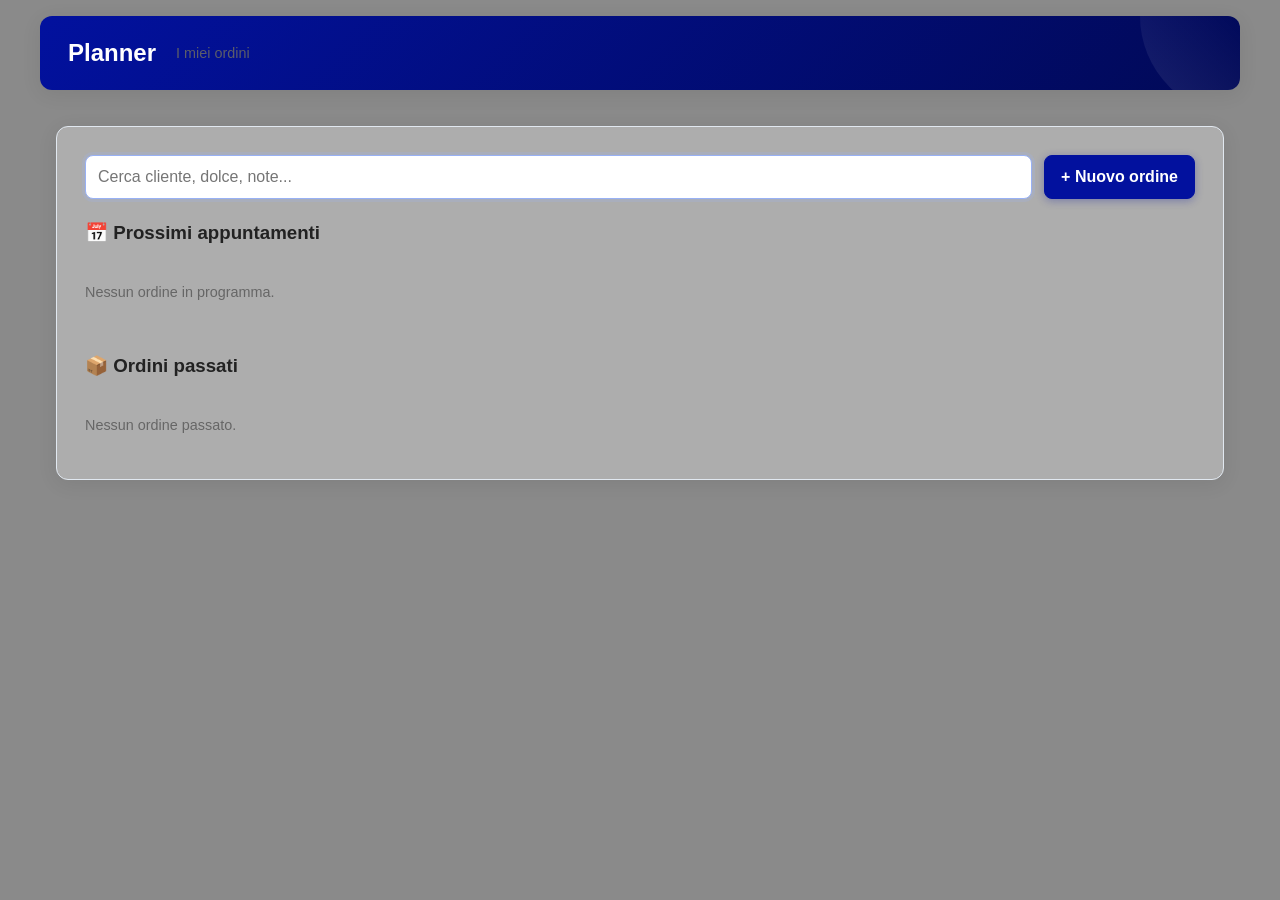
<file: planner.html>
<!doctype html>
<html lang="it">
<head>
  <meta charset="utf-8" />
  <title>Planner</title>
  <meta name="viewport" content="width=device-width,initial-scale=1,viewport-fit=cover" />
  <link rel="manifest" href="manifest.json" />
  <meta name="theme-color" content="#02119e" />
  <link rel="apple-touch-icon" href="images/icon-192.png" />
  <meta name="apple-mobile-web-app-capable" content="yes" />
  <meta name="mobile-web-app-capable" content="yes" />
  <meta name="apple-mobile-web-app-status-bar-style" content="black-translucent" />
  <meta name="apple-mobile-web-app-title" content="Ricette" />
  <link rel="stylesheet" href="css/style.css" />
</head>
<body>
  <header class="site-header is-home-link" onclick="window.location.href='index.html'">
    <div class="header-left">
      <h1>Planner</h1>
      <p class="mute">I miei ordini</p>
    </div>
  </header>

  <main class="container">
    <section class="panel">
      <div class="panel-header">
        <input id="ordiniSearch" class="search" placeholder="Cerca cliente, dolce, note..." autofocus />
        <button id="nuovoOrdineBtn" class="btn primary">+ Nuovo ordine</button>
      </div>

      <h3>📅 Prossimi appuntamenti</h3>
      <div id="ordiniFuturi" class="ordini-list">
        <p class="mute">Nessun ordine in programma.</p>
      </div>

      <h3 style="margin-top: 32px;">📦 Ordini passati</h3>
      <div id="ordiniPassati" class="ordini-list">
        <p class="mute">Nessun ordine passato.</p>
      </div>
    </section>
  </main>

  <nav class="bottom-nav">
    <a href="index2.html"><span class="nav-icon">📖</span><span>Ricette</span></a>
    <a href="preparazioni-base.html"><span class="nav-icon">🥣</span><span>Basi</span></a>
    <a href="ingredienti.html"><span class="nav-icon">🥕</span><span>Ingredienti</span></a>
    <a href="planner.html" class="active"><span class="nav-icon">📅</span><span>Planner</span></a>
    <a href="impostazioni.html"><span class="nav-icon">⚙️</span><span>Setup</span></a>
  </nav>
  <script>document.body.classList.add('has-bottom-nav');</script>

  <script src="js/script.js"></script>
  <script>
    document.getElementById('nuovoOrdineBtn').addEventListener('click', () => {
      window.location.href = 'modifica-ordine.html';
    });
    initPlannerPage();
  </script>
</body>
</html>
</file>
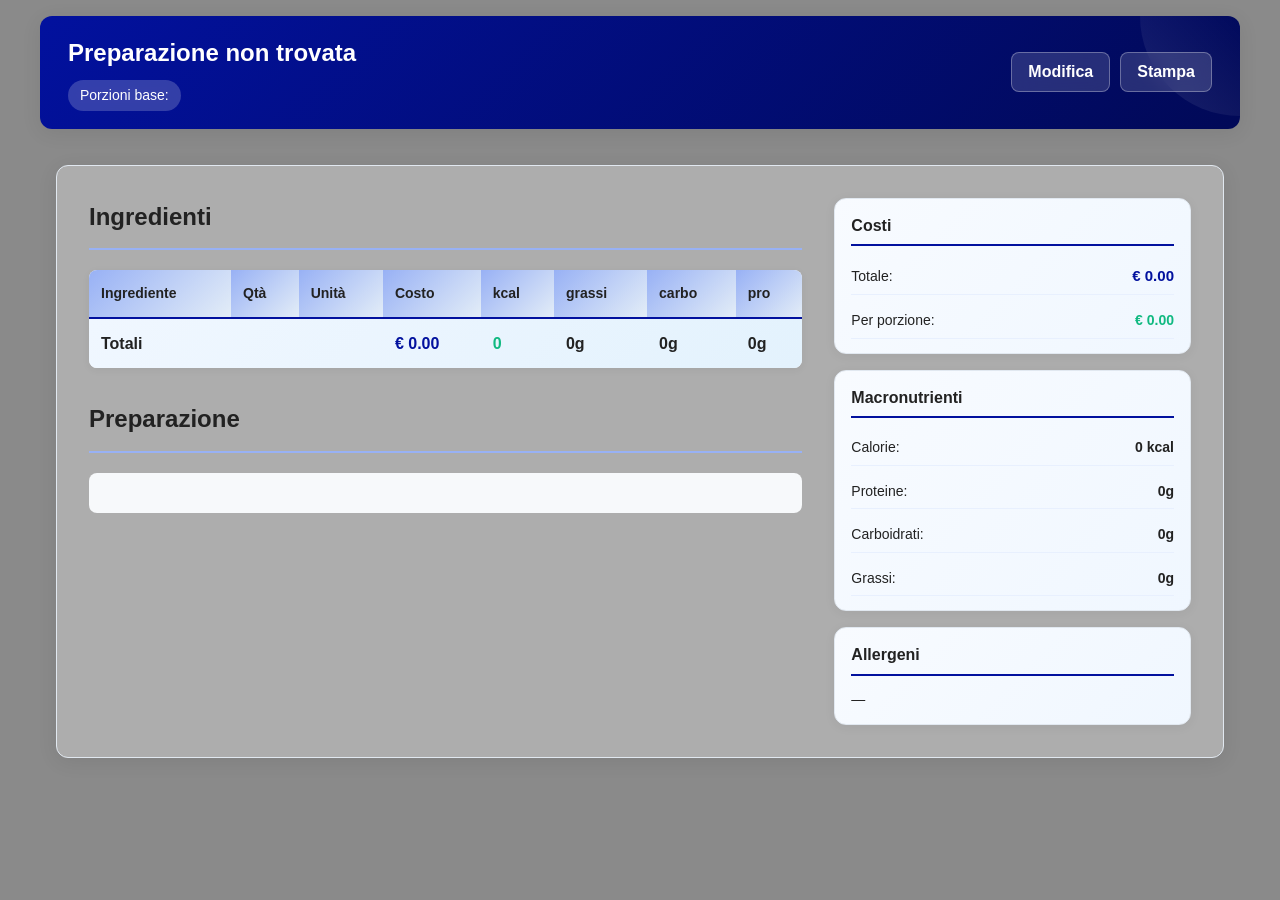
<file: preparazione-base.html>
<!doctype html>
<html lang="it">
<head>
  <meta charset="utf-8" />
  <title>Preparazione base</title>
  <meta name="viewport" content="width=device-width,initial-scale=1,viewport-fit=cover" />
  <link rel="manifest" href="manifest.json" />
  <meta name="theme-color" content="#02119e" />
  <link rel="apple-touch-icon" href="images/icon-192.png" />
  <meta name="apple-mobile-web-app-capable" content="yes" />
  <meta name="mobile-web-app-capable" content="yes" />
  <meta name="apple-mobile-web-app-status-bar-style" content="black-translucent" />
  <meta name="apple-mobile-web-app-title" content="Ricette" />
  <link rel="stylesheet" href="css/style.css" />
</head>
<body>
  <header class="site-header is-home-link" onclick="window.location.href='index.html'">
    <div class="header-left">
      <div class="recipe-header-info">
        <h1 id="baseTitle">Caricamento...</h1>
        <div class="recipe-meta-header">
          <span class="meta-tag">Porzioni base: <span id="basePortionsBase"></span></span>
        </div>
      </div>
    </div>
    <nav class="header-nav" onclick="event.stopPropagation()">
      <button id="editBaseBtn" class="btn">Modifica</button>
      <button id="printBaseBtn" class="btn">Stampa</button>
    </nav>
  </header>

  <main class="container">
    <section class="panel recipe-layout">
      <div class="left">
        <div class="ingredients-section">
          <div class="section-header">
            <h2>Ingredienti</h2>
          </div>

          <table id="baseIngredientsTable" class="table ingredients-table">
            <thead>
              <tr>
                <th>Ingrediente</th>
                <th>Qtà</th>
                <th>Unità</th>
                <th>Costo</th>
                <th>kcal</th>
                <th>grassi</th>
                <th>carbo</th>
                <th>pro</th>
              </tr>
            </thead>
            <tbody></tbody>
            <tfoot>
              <tr class="total-row">
                <td><strong>Totali</strong></td>
                <td></td>
                <td></td>
                <td><strong id="baseTotalCost">€ 0.00</strong></td>
                <td><strong id="baseTotalKcal">0</strong></td>
                <td><strong id="baseTotalFat">0g</strong></td>
                <td><strong id="baseTotalCarb">0g</strong></td>
                <td><strong id="baseTotalProt">0g</strong></td>
              </tr>
            </tfoot>
          </table>
        </div>

        <div class="preparation-section">
          <h2>Preparazione</h2>
          <div id="basePreparationText" class="preparation"></div>
        </div>
      </div>

      <aside class="right">
        <div class="box cost-box compact-box">
          <h3>Costi</h3>
          <div class="cost-content">
            <div class="cost-line total-cost">
              <span>Totale:</span>
              <strong id="baseTotalCostBox">€ 0.00</strong>
            </div>
            <div class="cost-line portion-cost">
              <span>Per porzione:</span>
              <strong id="basePortionCost">€ 0.00</strong>
            </div>
            <div id="baseCostPer100g" class="cost-line" style="display: none;">
              <span>Per 100g:</span>
              <strong id="baseCostPer100gValue">€ 0.00</strong>
            </div>
          </div>
        </div>

        <div class="box macro-box compact-box">
          <h3>Macronutrienti</h3>
          <div class="macro-content">
            <div class="macro-line"><span>Calorie:</span><strong id="baseKcalBox">0 kcal</strong></div>
            <div class="macro-line"><span>Proteine:</span><strong id="baseProtBox">0g</strong></div>
            <div class="macro-line"><span>Carboidrati:</span><strong id="baseCarbBox">0g</strong></div>
            <div class="macro-line"><span>Grassi:</span><strong id="baseFatBox">0g</strong></div>
            <div id="baseMacroPer100g" style="margin-top: 8px; padding-top: 8px; border-top: 1px solid #e8f0fe; display: none;">
              <div style="font-size: 12px; color: var(--text-muted); margin-bottom: 4px;">Per 100g:</div>
              <div class="macro-line" style="font-size: 13px;">
                <span>Calorie:</span>
                <span id="baseKcalPer100g">0 kcal</span>
              </div>
            </div>
          </div>
        </div>

        <div id="baseTotalWeightBox" class="box weight-box compact-box" style="display: none;">
          <h3>Peso Totale</h3>
          <div class="weight-content">
            <div style="text-align: center; padding: 10px 0;">
              <div style="font-size: 24px; font-weight: bold; color: var(--blue-light);" id="baseTotalWeightValue">0 g</div>
              <div style="font-size: 14px; color: var(--text-muted); margin-top: 4px;">Peso stimato</div>
            </div>
          </div>
        </div>

        <div class="box allergeni-box compact-box">
          <h3>Allergeni</h3>
          <div id="baseAllergens" class="allergens-list">—</div>
        </div>
      </aside>
    </section>
  </main>

  <nav class="bottom-nav">
    <a href="index2.html"><span class="nav-icon">📖</span><span>Ricette</span></a>
    <a href="preparazioni-base.html" class="active"><span class="nav-icon">🥣</span><span>Basi</span></a>
    <a href="ingredienti.html"><span class="nav-icon">🥕</span><span>Ingredienti</span></a>
    <a href="planner.html"><span class="nav-icon">📅</span><span>Planner</span></a>
    <a href="impostazioni.html"><span class="nav-icon">⚙️</span><span>Setup</span></a>
  </nav>
  <script>document.body.classList.add('has-bottom-nav');</script>

  <script src="js/script.js"></script>
  <script>
    initPreparazioneBasePage();
  </script>
</body>
</html>
</file>
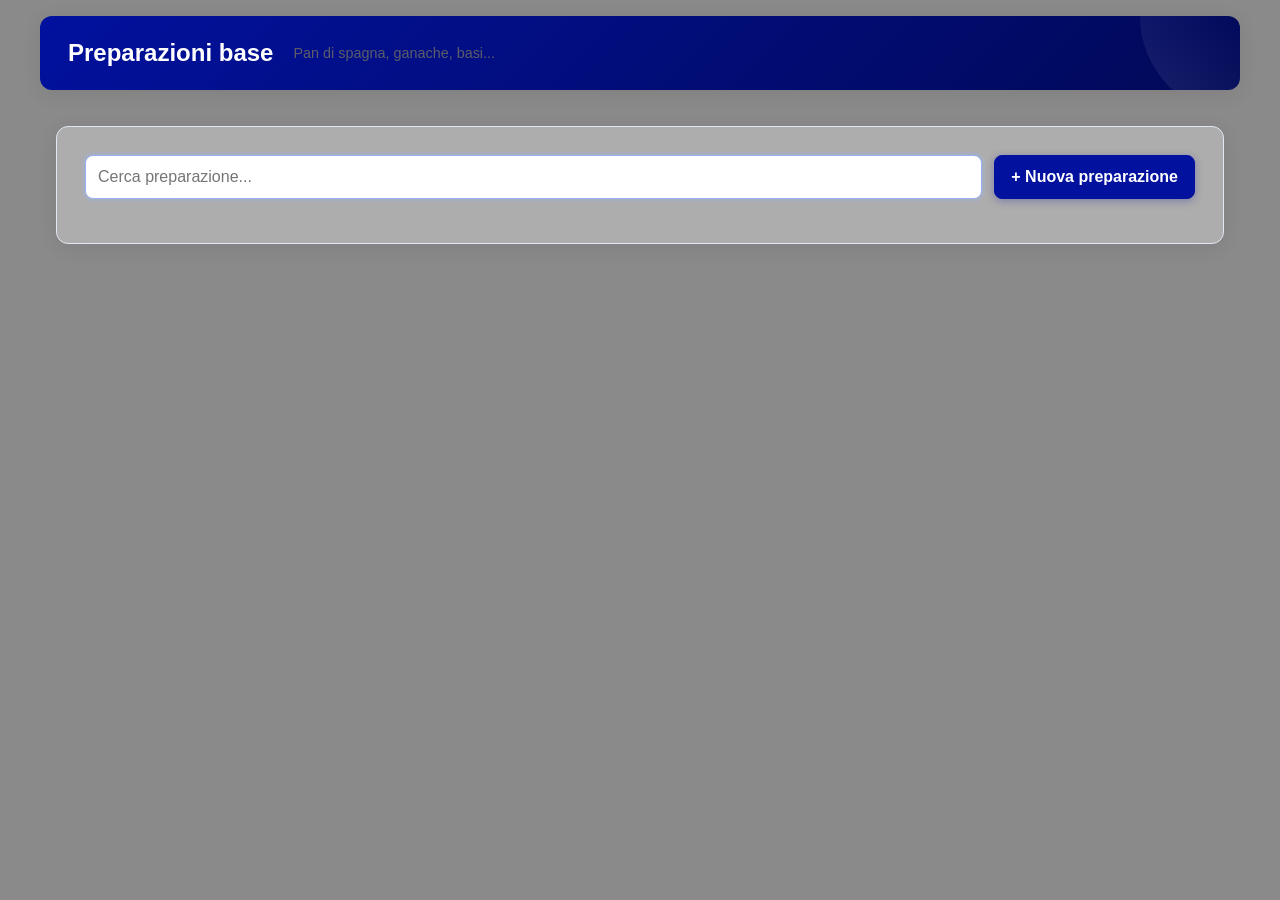
<file: preparazioni-base.html>
<!doctype html>
<html lang="it">
<head>
  <meta charset="utf-8" />
  <title>Preparazioni base</title>
  <meta name="viewport" content="width=device-width,initial-scale=1,viewport-fit=cover" />
  <link rel="manifest" href="manifest.json" />
  <meta name="theme-color" content="#02119e" />
  <link rel="apple-touch-icon" href="images/icon-192.png" />
  <meta name="apple-mobile-web-app-capable" content="yes" />
  <meta name="mobile-web-app-capable" content="yes" />
  <meta name="apple-mobile-web-app-status-bar-style" content="black-translucent" />
  <meta name="apple-mobile-web-app-title" content="Ricette" />
  <link rel="stylesheet" href="css/style.css" />
</head>
<body>
  <header class="site-header is-home-link" onclick="window.location.href='index.html'">
    <div class="header-left">
      <h1>Preparazioni base</h1>
      <p class="mute">Pan di spagna, ganache, basi...</p>
    </div>
  </header>

  <main class="container">
    <section class="panel">
      <div class="panel-header">
        <input id="baseSearch" class="search" placeholder="Cerca preparazione..." autofocus />
        <button id="nuovaPrepBtn" type="button" class="btn primary">+ Nuova preparazione</button>
      </div>

      <ul id="prepsList" class="list two-columns-list"></ul>
    </section>
  </main>

  <nav class="bottom-nav">
    <a href="index2.html"><span class="nav-icon">📖</span><span>Ricette</span></a>
    <a href="preparazioni-base.html" class="active"><span class="nav-icon">🥣</span><span>Basi</span></a>
    <a href="ingredienti.html"><span class="nav-icon">🥕</span><span>Ingredienti</span></a>
    <a href="planner.html"><span class="nav-icon">📅</span><span>Planner</span></a>
    <a href="impostazioni.html"><span class="nav-icon">⚙️</span><span>Setup</span></a>
  </nav>
  <script>document.body.classList.add('has-bottom-nav');</script>

  <script src="js/script.js"></script>
  <script>
    document.getElementById('nuovaPrepBtn').addEventListener('click', function() {
      window.location.href = 'modifica-preparazione-base.html';
    });
    initPreparationsPage();
  </script>
</body>
</html>
</file>
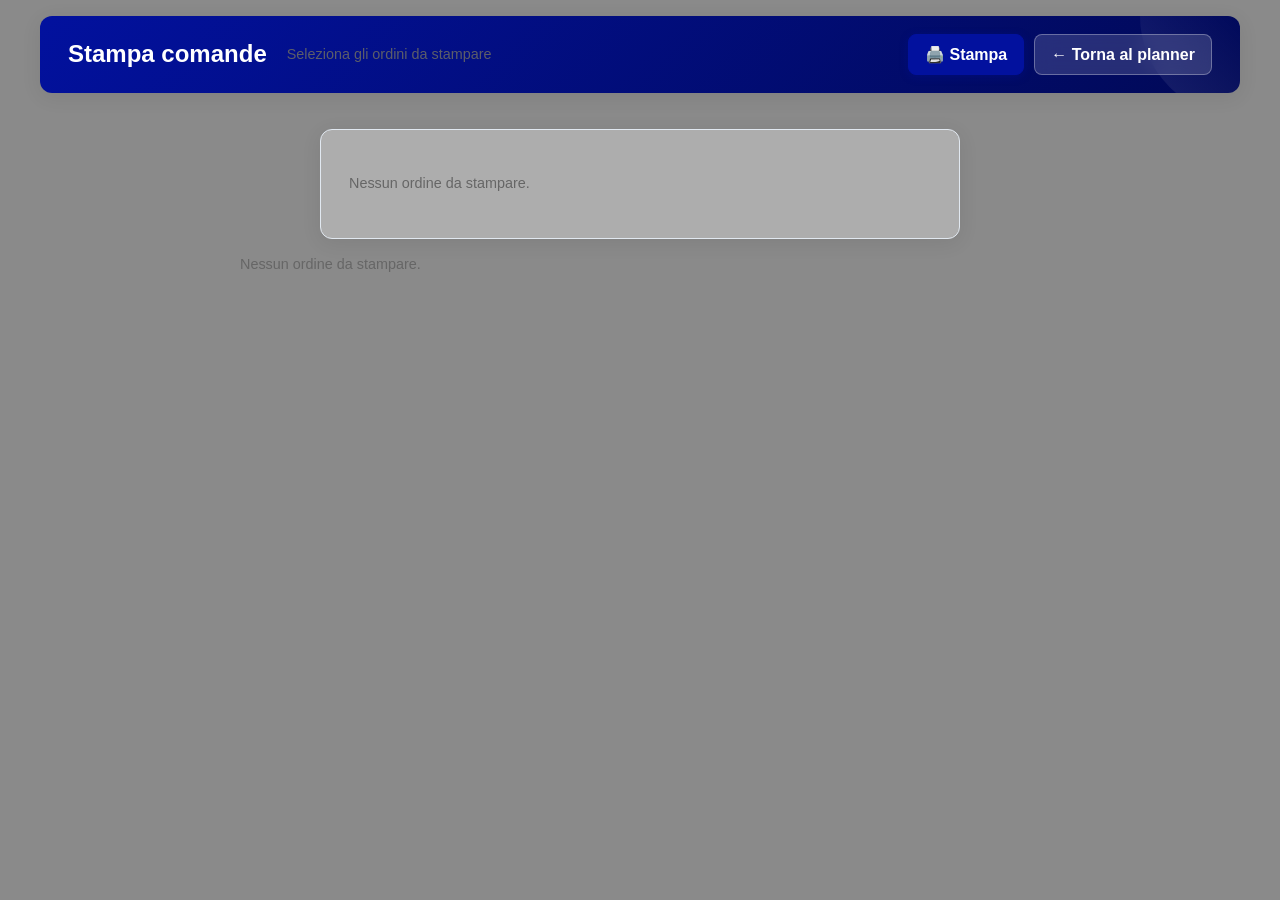
<file: stampa-ordini.html>
<!doctype html>
<html lang="it">
<head>
  <meta charset="utf-8" />
  <title>Stampa comande</title>
  <meta name="viewport" content="width=device-width,initial-scale=1,viewport-fit=cover" />
  <link rel="manifest" href="manifest.json" />
  <meta name="theme-color" content="#02119e" />
  <link rel="apple-touch-icon" href="images/icon-192.png" />
  <meta name="apple-mobile-web-app-capable" content="yes" />
  <meta name="mobile-web-app-capable" content="yes" />
  <meta name="apple-mobile-web-app-status-bar-style" content="black-translucent" />
  <meta name="apple-mobile-web-app-title" content="Ricette" />
  <link rel="stylesheet" href="css/style.css" />
</head>
<body>
  <header class="site-header is-home-link no-print" onclick="window.location.href='index.html'">
    <div class="header-left">
      <h1>Stampa comande</h1>
      <p class="mute">Seleziona gli ordini da stampare</p>
    </div>
    <nav class="header-nav" onclick="event.stopPropagation()">
      <button id="printBtn" class="btn primary">🖨️ Stampa</button>
      <button id="backBtn" class="btn">← Torna al planner</button>
    </nav>
  </header>

  <main class="container">
    <section class="panel narrow no-print" id="selectionPanel">
      <h3>Ordini futuri</h3>
      <p class="mute" style="margin-top:-8px;">
        Seleziona quali ordini stampare. Le comande usciranno tutte sullo stesso foglio, una sotto l'altra.
      </p>
      <div id="ordiniCheckboxList" class="ordini-checkbox-list"></div>
    </section>

    <section class="comanda-container" id="comandaContainer">
      <!-- generato da JS -->
    </section>
  </main>

  <nav class="bottom-nav no-print">
    <a href="index2.html"><span class="nav-icon">📖</span><span>Ricette</span></a>
    <a href="preparazioni-base.html"><span class="nav-icon">🥣</span><span>Basi</span></a>
    <a href="ingredienti.html"><span class="nav-icon">🥕</span><span>Ingredienti</span></a>
    <a href="planner.html" class="active"><span class="nav-icon">📅</span><span>Planner</span></a>
    <a href="impostazioni.html"><span class="nav-icon">⚙️</span><span>Setup</span></a>
  </nav>
  <script>document.body.classList.add('has-bottom-nav');</script>

  <script src="js/script.js"></script>
  <script>
    initStampaOrdiniPage();
  </script>
</body>
</html>
</file>
<file: css/style.css>
:root {
  /* ====== PALETTA COLORI ====== */
  /* Blu brand — usato in: tutte le pagine (header, bottoni, bordi, link) */
  --blue-light: #02119e;          /* Blu principale — tutte le pagine */
  --blue-dark: #010957;           /* Blu scuro (gradiente header, hover) — tutte le pagine */
  --blue-accent: #98b1f5;         /* Blu chiaro (bordi, sfondi tenui) — tutte le pagine */

  /* Grigi — usati in: tutte le pagine */
  --bg-body: #8a8a8a;             /* Sfondo pagina — tutte le pagine tranne index.html (home) */
  --bg-panel: #adadad;            /* Sfondo pannello — tutte le pagine con .panel */
  --bg-panel-light: #f7f9fb;      /* Sfondo pannelli interni — tutte le pagine con .panel */
  --text-dark: #222;              /* Testo principale — tutte le pagine */
  --text-muted: #666;             /* Testo secondario (.mute) — tutte le pagine */
  --text-light-muted: #888;       /* Testo molto tenue — ricetta.html, preparazione-base.html, modifica-* */
  --border-light: #e1e8f0;        /* Bordi chiari — tutte le pagine */

  /* Colori stato — tutte le pagine (macro, stati, avvisi) */
  --success: #10b981;             /* Verde (costo per porzione, kcal) — ricetta.html, preparazione-base.html */
  --warning: #f59e0b;             /* Arancione (note ordini, avvisi) — planner.html, modifica-ordine.html */
  --danger: #ef4444;              /* Rosso (errori) — tutte le pagine */

  /* Colori speciali — tutte le pagine */
  --tag-bg: #e9f2ff;              /* Sfondo tag generici — modifica-ingrediente.html, impostazioni.html */
  --pill-bg: #fffbeb;             /* Sfondo pillole gialle — planner.html, modifica-ordine.html */
  --allergen-bg: #ffd6d6;         /* Sfondo tag allergeni — ingredienti.html, ricetta.html, preparazione-base.html */
  --allergen-text: #7b341e;       /* Testo allergeni — ingredienti.html, ricetta.html, preparazione-base.html */
  --allergen-border: #fed7d7;     /* Bordo tag allergeni — ingredienti.html, ricetta.html, preparazione-base.html */

  /* ====== VARIABILI DI STILE ====== */
  --radius: 12px;                                 /* Raggio arrotondamento — tutte le pagine */
  --shadow: 0 4px 20px rgba(0, 0, 0, 0.08);       /* Ombra standard — tutte le pagine */
  --shadow-hover: 0 8px 30px rgba(0, 0, 0, 0.12); /* Ombra all'hover — tutte le pagine */
  --transition: all 0.3s ease;                    /* Transizione animazioni — tutte le pagine */
}

/* ====== STILI BASE ====== */
* {
  box-sizing: border-box;         /* Tutte le pagine — padding/bordo inclusi nella larghezza */
}

body {
  font-family: Inter, -apple-system, BlinkMacSystemFont, sans-serif;  /* Font globale — tutte le pagine */
  margin: 0;                      /* Tutte le pagine — rimuove margine default */
  color: var(--text-dark);        /* Tutte le pagine — colore testo default */
  background: var(--bg-body);     /* Tutte le pagine tranne index.html — sfondo grigio */
  line-height: 1.6;               /* Tutile le pagine — interlinea */
}

a {
  color: inherit;                 /* Tutte le pagine — link ereditano colore testo */
  text-decoration: none;          /* Tutte le pagine — niente sottolineatura */
}

.container {
  max-width: 1200px;              /* Tutte le pagine tranne index.html — larghezza massima */
  margin: 20px auto;              /* Tutte le pagine tranne index.html — centrato verticalmente */
  padding: 16px;                  /* Tutte le pagine tranne index.html — spazio interno */
}

/* ====== HEADER ====== */
/* Header blu in cima — usato in: index2.html, ricetta.html, preparazione-base.html, ingredienti.html, modifica-ingrediente.html, preparazioni-base.html, modifica-preparazione-base.html, modifica-ricetta.html, planner.html, modifica-ordine.html, impostazioni.html */
.site-header {
  display: flex;                  /* Tutte le pagine tranne index.html — layout orizzontale */
  justify-content: space-between; /* Tutte le pagine tranne index.html — titolo a sx, bottoni a dx */
  align-items: center;            /* Tutte le pagine tranne index.html — allineamento verticale */
  background: linear-gradient(135deg, var(--blue-light), var(--blue-dark)); /* Sfondo gradiente blu — tutte le pagine tranne index.html */
  color: #fff;                    /* Testo bianco — tutte le pagine tranne index.html */
  padding: 18px 28px;             /* Spazio interno — tutte le pagine tranne index.html */
  border-radius: var(--radius);   /* Angoli arrotondati — tutte le pagine tranne index.html */
  margin: 16px auto;              /* Centrato — tutte le pagine tranne index.html */
  max-width: 1200px;              /* Larghezza max — tutte le pagine tranne index.html */
  box-shadow: var(--shadow);      /* Ombra — tutte le pagine tranne index.html */
  position: relative;             /* Per decorazione ::before — tutte le pagine tranne index.html */
  overflow: hidden;               /* Taglia decorazioni — tutte le pagine tranne index.html */
}

.site-header::before {
  content: '';                    /* Decorazione angolo curvo — tutte le pagine tranne index.html */
  position: absolute;             /* Posizionamento assoluto — tutte le pagine tranne index.html */
  top: 0;                         /* In alto — tutte le pagine tranne index.html */
  right: 0;                       /* A destra — tutte le pagine tranne index.html */
  width: 100px;                   /* Larghezza decorazione — tutte le pagine tranne index.html */
  height: 100px;                  /* Altezza decorazione — tutte le pagine tranne index.html */
  background: linear-gradient(45deg, rgba(255, 255, 255, 0.1), transparent); /* Curva bianca tenue — tutte le pagine tranne index.html */
  border-radius: 0 0 0 100px;     /* Curva angolo — tutte le pagine tranne index.html */
}

.site-header h1 {
  margin: 0;                      /* Titolo header — tutte le pagine tranne index.html */
  font-size: 24px;                /* Dimensione titolo — tutte le pagine tranne index.html */
  font-weight: 700;               /* Grassetto — tutte le pagine tranne index.html */
}

.site-header .mute {
  opacity: 0.9;                   /* Sottotitolo header — tutte le pagine tranne index.html */
  margin: 0;                      /* Nessun margine — tutte le pagine tranne index.html */
}

.header-left {
  display: flex;                  /* Contenitore sx header — tutte le pagine tranne index.html */
  align-items: center;            /* Allineamento verticale — tutte le pagine tranne index.html */
  gap: 20px;                      /* Spazio tra elementi — tutte le pagine tranne index.html */
}

.recipe-header-info {
  display: flex;                  /* Info ricetta nell'header — solo ricetta.html */
  flex-direction: column;         /* In colonna — solo ricetta.html */
  gap: 8px;                       /* Spazio tra titolo e meta — solo ricetta.html */
}

.recipe-meta-header {
  display: flex;                  /* Tag meta (tempo, difficoltà) — ricetta.html */
  gap: 12px;                      /* Spazio tra tag — ricetta.html */
  flex-wrap: wrap;                /* Vanno a capo — ricetta.html */
}

.meta-tag {
  background: rgba(255, 255, 255, 0.2);  /* Pillola bianca trasparente — ricetta.html */
  padding: 4px 12px;                     /* Spazio interno pillola — ricetta.html */
  border-radius: 20px;                   /* Forma pillola — ricetta.html */
  font-size: 14px;                       /* Testo piccolo — ricetta.html */
  font-weight: 500;                      /* Medio — ricetta.html */
  backdrop-filter: blur(10px);           /* Effetto vetro — ricetta.html */
}

.header-nav {
  display: flex;                  /* Bottoni header (Modifica, Stampa) — ricetta.html, preparazione-base.html */
  gap: 10px;                      /* Spazio tra bottoni — ricetta.html, preparazione-base.html */
}

.header-nav .btn {
  background: rgba(255, 255, 255, 0.15);       /* Bottone trasparente su blu — ricetta.html, preparazione-base.html */
  color: #fff;                                  /* Testo bianco — ricetta.html, preparazione-base.html */
  padding: 10px 16px;                           /* Spazio interno — ricetta.html, preparazione-base.html */
  border-radius: 8px;                           /* Angoli arrotondati — ricetta.html, preparazione-base.html */
  border: none;                                 /* Nessun bordo — ricetta.html, preparazione-base.html */
  cursor: pointer;                              /* Cursore mano — ricetta.html, preparazione-base.html */
  font-weight: 600;                             /* Semi-grassetto — ricetta.html, preparazione-base.html */
  border: 1px solid rgba(255, 255, 255, 0.3);   /* Bordo bianco tenue — ricetta.html, preparazione-base.html */
  transition: var(--transition);                /* Transizione — ricetta.html, preparazione-base.html */
  backdrop-filter: blur(10px);                  /* Effetto vetro — ricetta.html, preparazione-base.html */
}

.header-nav .btn:hover {
  background: rgba(255, 255, 255, 0.25);        /* Più chiaro all'hover — ricetta.html, preparazione-base.html */
  transform: translateY(-2px);                  /* Sale all'hover — ricetta.html, preparazione-base.html */
  border-color: rgba(255, 255, 255, 0.5);       /* Bordo più visibile — ricetta.html, preparazione-base.html */
}

/* ====== BOTTONI ====== */
/* Bottoni globali — usati in: tutte le pagine */
.btn {
  background: #fff;                       /* Tutte le pagine — sfondo bianco default */
  padding: 10px 16px;                     /* Tutte le pagine — spazio interno */
  border-radius: 8px;                     /* Tutte le pagine — angoli arrotondati */
  border: none;                           /* Tutte le pagine — nessun bordo default */
  cursor: pointer;                        /* Tutte le pagine — cursore mano */
  font-weight: 600;                       /* Tutte le pagine — semi-grassetto */
  transition: var(--transition);          /* Tutte le pagine — animazione */
  border: 1px solid var(--border-light);  /* Tutte le pagine — bordo tenue */
}

.btn.primary {
  background: var(--blue-light);                  /* Bottone primario blu — tutte le pagine */
  color: #fff;                                     /* Testo bianco — tutte le pagine */
  box-shadow: 0 2px 8px rgba(2, 17, 158, 0.3);    /* Ombra blu — tutte le pagine */
  border-color: var(--blue-light);                 /* Bordo blu — tutte le pagine */
}

.btn.primary:hover {
  background: var(--blue-dark);        /* Più scuro all'hover — tutte le pagine */
  transform: translateY(-2px);         /* Sale all'hover — tutte le pagine */
}

.btn:hover {
  transform: translateY(-1px);         /* Sale leggermente — tutte le pagine */
  box-shadow: var(--shadow);           /* Ombra — tutte le pagine */
}

.btn-small {
  padding: 6px 10px;                   /* Bottone piccolo — index2.html, ingredienti.html, preparazioni-base.html, planner.html, ricetta.html, preparazione-base.html */
  font-size: 12px;                     /* Testo piccolo — stesse pagine */
}

/* ====== RICERCA ====== */
/* Barra di ricerca — usata in: index2.html, ingredienti.html, preparazioni-base.html, planner.html */
.search {
  padding: 12px;                          /* Tutte le pagine con ricerca */
  width: 100%;                            /* Tutte le pagine con ricerca */
  max-width: 420px;                       /* Tutte le pagine con ricerca */
  border-radius: 8px;                     /* Tutte le pagine con ricerca */
  border: 1px solid #d6e6fb;              /* Bordo azzurrino — tutte le pagine con ricerca */
  font-size: 16px;                        /* Tutte le pagine con ricerca */
  transition: var(--transition);          /* Tutte le pagine con ricerca */
}

.search:focus {
  outline: none;                                  /* Nessun contorno default — tutte le pagine con ricerca */
  border-color: var(--blue-accent);               /* Bordo blu chiaro — tutte le pagine con ricerca */
  box-shadow: 0 0 0 3px rgba(152, 177, 245, 0.2); /* Alone azzurro — tutte le pagine con ricerca */
}

/* ====== PANNELLI ====== */
/* Contenitore grigio principale — usato in: tutte le pagine tranne index.html */
.panel {
  background: var(--bg-panel);            /* Tutte le pagine tranne index.html */
  padding: 28px;                          /* Tutte le pagine tranne index.html */
  border-radius: var(--radius);           /* Tutte le pagine tranne index.html */
  box-shadow: var(--shadow);              /* Tutte le pagine tranne index.html */
  border: 1px solid var(--border-light);  /* Tutte le pagine tranne index.html */
  transition: var(--transition);          /* Tutte le pagine tranne index.html */
  margin-bottom: 20px;                    /* Tutte le pagine tranne index.html */
}

.panel:hover {
  box-shadow: var(--shadow-hover);        /* Ombra più forte all'hover — tutte le pagine tranne index.html */
}

.panel-header {
  display: flex;                          /* Riga con ricerca + bottone — index2.html, ingredienti.html, preparazioni-base.html, planner.html */
  gap: 12px;                              /* Spazio tra elementi — stesse pagine */
  align-items: center;                    /* Allineamento verticale — stesse pagine */
  margin-bottom: 16px;                    /* Margine sotto — stesse pagine */
}

.narrow {
  max-width: 640px;                       /* Pannello stretto per form — modifica-ingrediente.html, modifica-preparazione-base.html, modifica-ordine.html, impostazioni.html */
  margin: 0 auto;                         /* Centrato — stesse pagine */
}

/* ====== LAYOUT RICETTA / PREPARAZIONE BASE ====== */
.recipe-layout {
  display: grid;                          /* Griglia 2 colonne — ricetta.html, preparazione-base.html */
  grid-template-columns: 2fr 1fr;         /* 2/3 a sinistra, 1/3 a destra — ricetta.html, preparazione-base.html */
  gap: 32px;                              /* Spazio tra colonne — ricetta.html, preparazione-base.html */
  padding: 32px;                          /* Spazio interno — ricetta.html, preparazione-base.html */
}

/* ====== SEZIONE INGREDIENTI (vista lettura) ====== */
.ingredients-section {
  margin-bottom: 32px;                    /* Spazio sotto — ricetta.html, preparazione-base.html */
}

.section-header {
  display: flex;                          /* Riga con titolo + controllo porzioni — ricetta.html, preparazione-base.html */
  justify-content: space-between;         /* Titolo a sx, porzioni a dx — ricetta.html, preparazione-base.html */
  align-items: center;                    /* Allineamento verticale — ricetta.html, preparazione-base.html */
  margin-bottom: 20px;                    /* Margine sotto — ricetta.html, preparazione-base.html */
  padding-bottom: 12px;                   /* Padding sotto — ricetta.html, preparazione-base.html */
  border-bottom: 2px solid var(--blue-accent); /* Riga blu sotto — ricetta.html, preparazione-base.html */
}

.section-header h2 {
  margin: 0;                              /* Titolo "Ingredienti" — ricetta.html, preparazione-base.html */
  color: var(--text-dark);                /* Testo scuro — ricetta.html, preparazione-base.html */
  font-size: 24px;                        /* Dimensione — ricetta.html, preparazione-base.html */
}

.portions-control {
  display: flex;                          /* Controllo porzioni — solo ricetta.html */
  align-items: center;                    /* Allineamento verticale — solo ricetta.html */
  gap: 8px;                               /* Spazio tra elementi — solo ricetta.html */
}

.portions-input {
  padding: 8px 12px;                      /* Input porzioni — solo ricetta.html */
  border: 1px solid #d6e6fb;              /* Bordo azzurrino — solo ricetta.html */
  border-radius: 6px;                     /* Angoli arrotondati — solo ricetta.html */
  width: 80px;                            /* Larghezza — solo ricetta.html */
  font-size: 16px;                        /* Dimensione — solo ricetta.html */
}

/* ====== TABELLA INGREDIENTI (vista lettura) ====== */
.ingredients-table {
  width: 100%;                            /* ricetta.html, preparazione-base.html */
  border-collapse: collapse;              /* ricetta.html, preparazione-base.html */
  margin-top: 16px;                       /* ricetta.html, preparazione-base.html */
  background: var(--bg-panel-light);      /* Sfondo quasi bianco — ricetta.html, preparazione-base.html */
  border-radius: 8px;                     /* ricetta.html, preparazione-base.html */
  overflow: hidden;                       /* ricetta.html, preparazione-base.html */
  box-shadow: 0 2px 8px rgba(0, 0, 0, 0.05); /* ricetta.html, preparazione-base.html */
}

.ingredients-table th {
  background: linear-gradient(135deg, var(--blue-accent), #e3edf7); /* Intestazione azzurra — ricetta.html, preparazione-base.html */
  color: var(--text-dark);                /* Testo scuro — ricetta.html, preparazione-base.html */
  font-weight: 700;                       /* Grassetto — ricetta.html, preparazione-base.html */
  padding: 16px 12px;                     /* Spazio interno — ricetta.html, preparazione-base.html */
  text-align: left;                       /* Allineato a sinistra — ricetta.html, preparazione-base.html */
  font-size: 14px;                        /* Testo — ricetta.html, preparazione-base.html */
  border-bottom: 2px solid var(--blue-light); /* Riga blu sotto — ricetta.html, preparazione-base.html */
}

.ingredients-table td {
  padding: 14px 12px;                     /* Celle — ricetta.html, preparazione-base.html */
  border-bottom: 1px solid #f0f4f8;       /* Separatore — ricetta.html, preparazione-base.html */
  transition: background-color 0.2s ease; /* Animazione sfondo — ricetta.html, preparazione-base.html */
}

.ingredients-table tr:hover td {
  background: #fafcff;                    /* Riga più chiara all'hover — ricetta.html, preparazione-base.html */
}

.ingredients-table tr:last-child td {
  border-bottom: none;                    /* Ultima riga senza bordo — ricetta.html, preparazione-base.html */
}

.total-row {
  background: linear-gradient(135deg, #f0f7ff, #e3f2fd) !important; /* Riga totali azzurra — ricetta.html, preparazione-base.html */
  border-top: 2px solid var(--blue-light);                          /* Riga blu sopra — ricetta.html, preparazione-base.html */
}

.total-row td {
  font-weight: 700;                       /* Celle totali grassetto — ricetta.html, preparazione-base.html */
  color: var(--text-dark);                /* Testo scuro — ricetta.html, preparazione-base.html */
  padding: 16px 12px;                     /* Spazio interno — ricetta.html, preparazione-base.html */
}

.ingredients-table td:nth-child(4) {
  font-weight: 600;                       /* Colonna costo (4ª) — ricetta.html, preparazione-base.html */
  color: var(--blue-light);               /* Testo blu — ricetta.html, preparazione-base.html */
}

.ingredients-table td:nth-child(5) {
  font-weight: 600;                       /* Colonna kcal (5ª) — ricetta.html, preparazione-base.html */
  color: var(--success);                  /* Testo verde — ricetta.html, preparazione-base.html */
}

/* ====== TABELLA INGREDIENTI (pagina ingredienti) ====== */
.table#ingredientTable {
  width: 100%;                            /* Solo ingredienti.html */
  border-collapse: collapse;              /* Solo ingredienti.html */
  margin-top: 12px;                       /* Solo ingredienti.html */
  background: var(--bg-panel-light);      /* Solo ingredienti.html */
  border-radius: 8px;                     /* Solo ingredienti.html */
  overflow: hidden;                       /* Solo ingredienti.html */
  table-layout: fixed;                    /* Colonne a larghezza fissa — solo ingredienti.html */
}

.table#ingredientTable th,
.table#ingredientTable td {
  padding: 10px 12px;                     /* Solo ingredienti.html */
  border-bottom: 1px solid #eef4fb;       /* Solo ingredienti.html */
  text-align: left;                       /* Solo ingredienti.html */
  vertical-align: top;                    /* Solo ingredienti.html */
}

.table#ingredientTable thead th {
  background: linear-gradient(135deg, var(--blue-accent), #e3edf7); /* Intestazione azzurra — solo ingredienti.html */
  color: var(--text-dark);                /* Testo scuro — solo ingredienti.html */
  font-weight: 700;                       /* Grassetto — solo ingredienti.html */
  position: sticky;                       /* Intestazione fissa in alto — solo ingredienti.html */
  top: 0;                                 /* Solo ingredienti.html */
}

/* Larghezze colonne — solo ingredienti.html */
.table#ingredientTable th:nth-child(1) { width: 35%; min-width: 280px; }
.table#ingredientTable th:nth-child(2) { width: 12%; min-width: 100px; }
.table#ingredientTable th:nth-child(3) { width: 8%;  min-width: 70px; }
.table#ingredientTable th:nth-child(4) { width: 20%; min-width: 150px; }
.table#ingredientTable th:nth-child(5) { width: 15%; min-width: 100px; }
.table#ingredientTable th:nth-child(6) { width: 10%; min-width: 120px; }

.col-price   { width: 12% !important; }
.col-unit    { width: 8%  !important; }
.col-macro   { width: 15% !important; }
.col-actions { width: 10% !important; min-width: 120px !important; }

/* ====== SEZIONE PREPARAZIONE (testo procedimento) ====== */
.preparation-section {
  margin-top: 32px;                       /* ricetta.html, preparazione-base.html */
}

.preparation-section h2 {
  color: var(--text-dark);                /* Titolo "Preparazione" — ricetta.html, preparazione-base.html */
  font-size: 24px;                        /* ricetta.html, preparazione-base.html */
  margin-bottom: 20px;                    /* ricetta.html, preparazione-base.html */
  padding-bottom: 12px;                   /* ricetta.html, preparazione-base.html */
  border-bottom: 2px solid var(--blue-accent); /* Riga blu sotto — ricetta.html, preparazione-base.html */
}

.preparation {
  font-size: 16px;                        /* Testo preparazione — ricetta.html, preparazione-base.html */
  line-height: 1.8;                       /* Interlinea ampia — ricetta.html, preparazione-base.html */
  color: var(--text-dark);                /* Testo scuro — ricetta.html, preparazione-base.html */
  background: var(--bg-panel-light);      /* Sfondo quasi bianco — ricetta.html, preparazione-base.html */
  padding: 20px;                          /* ricetta.html, preparazione-base.html */
  border-radius: 8px;                     /* ricetta.html, preparazione-base.html */
}

.preparation p {
  margin-bottom: 16px;                    /* Paragrafi — ricetta.html, preparazione-base.html */
}

.preparation p:last-child {
  margin-bottom: 0;                       /* Ultimo paragrafo — ricetta.html, preparazione-base.html */
}

/* ====== COLONNA DESTRA (vista lettura) ====== */
.right {
  display: flex;                          /* Colonna destra — ricetta.html, preparazione-base.html */
  flex-direction: column;                 /* In colonna — ricetta.html, preparazione-base.html */
  gap: 16px;                              /* Spazio tra box — ricetta.html, preparazione-base.html */
}

.recipe-image-container {
  text-align: center;                     /* Immagine centrata — solo ricetta.html */
}

.recipe-image {
  max-width: 100%;                        /* Immagine ricetta — solo ricetta.html */
  border-radius: 12px;                    /* Solo ricetta.html */
  box-shadow: var(--shadow);              /* Solo ricetta.html */
  transition: var(--transition);          /* Solo ricetta.html */
}

.recipe-image:hover {
  transform: scale(1.02);                 /* Zoom leggero all'hover — solo ricetta.html */
}

/* ====== BOX COSTI E MACRO (vista lettura) ====== */
.box {
  background: linear-gradient(135deg, #f8fbff, #f0f7ff); /* Gradiente azzurro tenue — ricetta.html, preparazione-base.html */
  padding: 16px;                          /* ricetta.html, preparazione-base.html */
  border-radius: 12px;                    /* ricetta.html, preparazione-base.html */
  border: 1px solid var(--border-light);  /* ricetta.html, preparazione-base.html */
  box-shadow: 0 2px 12px rgba(0, 0, 0, 0.05); /* ricetta.html, preparazione-base.html */
}

.box.compact-box {
  padding: 14px 16px;                     /* Box più compatto — ricetta.html, preparazione-base.html */
}

.box h3 {
  margin: 0 0 12px 0;                     /* Titolo box — ricetta.html, preparazione-base.html */
  color: var(--text-dark);                /* Testo scuro — ricetta.html, preparazione-base.html */
  font-size: 16px;                        /* ricetta.html, preparazione-base.html */
  border-bottom: 2px solid var(--blue-light); /* Riga blu sotto — ricetta.html, preparazione-base.html */
  padding-bottom: 6px;                    /* ricetta.html, preparazione-base.html */
}

.cost-content,
.macro-content {
  display: flex;                          /* Contenuto costi/macro — ricetta.html, preparazione-base.html */
  flex-direction: column;                 /* In colonna — ricetta.html, preparazione-base.html */
  gap: 8px;                               /* Spazio tra righe — ricetta.html, preparazione-base.html */
}

.cost-line,
.macro-line {
  display: flex;                          /* Riga costo/macro — ricetta.html, preparazione-base.html */
  justify-content: space-between;         /* Etichetta sx, valore dx — ricetta.html, preparazione-base.html */
  align-items: center;                    /* Allineamento verticale — ricetta.html, preparazione-base.html */
  padding: 6px 0;                         /* ricetta.html, preparazione-base.html */
  font-size: 14px;                        /* ricetta.html, preparazione-base.html */
}

.cost-line:not(:last-child),
.macro-line:not(:last-child) {
  border-bottom: 1px solid #e8f0fe;       /* Separatore — ricetta.html, preparazione-base.html */
}

.total-cost,
.portion-cost {
  font-size: 14px;                        /* Riga totali — ricetta.html, preparazione-base.html */
}

.total-cost strong {
  color: var(--blue-light);               /* Totale costo: blu — ricetta.html, preparazione-base.html */
  font-size: 15px;                        /* ricetta.html, preparazione-base.html */
}

.portion-cost strong {
  color: var(--success);                  /* Costo porzione: verde — ricetta.html, preparazione-base.html */
  font-size: 14px;                        /* ricetta.html, preparazione-base.html */
}

/* ====== ALLERGENI (tag) ====== */
.allergens-list {
  display: flex;                          /* Lista allergeni — ricetta.html, preparazione-base.html */
  flex-direction: column;                 /* In colonna — ricetta.html, preparazione-base.html */
  gap: 6px;                               /* Spazio tra tag — ricetta.html, preparazione-base.html */
  font-size: 14px;                        /* ricetta.html, preparazione-base.html */
}

.allergen-tag {
  display: inline-block;                          /* Tag allergene — ingredienti.html, ricetta.html, preparazione-base.html */
  padding: 3px 8px !important;                    /* stesse pagine */
  margin: 2px 1px !important;                     /* stesse pagine */
  border-radius: 12px !important;                 /* Forma pillola — stesse pagine */
  font-weight: 500 !important;                    /* stesse pagine */
  background: var(--allergen-bg);                 /* Sfondo rosato — stesse pagine */
  color: var(--allergen-text);                    /* Testo marrone — stesse pagine */
  font-size: 11px !important;                     /* stesse pagine */
  border: 1px solid var(--allergen-border);       /* stesse pagine */
  line-height: 1.2 !important;                    /* stesse pagine */
  white-space: nowrap;                            /* stesse pagine */
}

/* ====== PREPARAZIONI BASE INCLUSE (ricetta) ====== */
.included-bases {
  margin: 20px 0;                         /* Box preparazioni incluse — solo ricetta.html */
  padding: 16px;                          /* solo ricetta.html */
  background: var(--blue-accent);         /* Sfondo azzurro — solo ricetta.html */
  border-radius: 8px;                     /* solo ricetta.html */
  border-left: 4px solid var(--blue-light); /* Barra blu a sx — solo ricetta.html */
}

.included-bases h4 {
  margin: 0 0 12px 0;                     /* Titolo box — solo ricetta.html */
  color: var(--text-dark);                /* Testo scuro — solo ricetta.html */
}

/* ====== LISTE GENERICHE ====== */
.list {
  list-style: none;                       /* index2.html, preparazioni-base.html */
  padding: 0;                             /* stesse pagine */
  margin: 0;                              /* stesse pagine */
}

.list li {
  padding: 16px;                                  /* index2.html, preparazioni-base.html */
  border-left: 4px solid var(--blue-light);       /* Barra blu a sx — stesse pagine */
  margin: 8px 0;                                  /* stesse pagine */
  display: flex;                                  /* stesse pagine */
  justify-content: space-between;                 /* stesse pagine */
  align-items: center;                            /* stesse pagine */
  border-radius: 8px;                             /* stesse pagine */
  cursor: pointer;                                /* stesse pagine */
  transition: var(--transition);                  /* stesse pagine */
  background: var(--bg-panel-light);              /* stesse pagine */
  box-shadow: 0 2px 6px rgba(0, 0, 0, 0.04);      /* stesse pagine */
}

.list li:hover {
  background: #f2f0aa;                            /* Giallo tenue all'hover — index2.html, preparazioni-base.html */
  transform: translateX(8px);                     /* Scivola a dx — stesse pagine */
  box-shadow: 0 4px 12px rgba(0, 0, 0, 0.08);     /* stesse pagine */
}

/* ====== CARD CON PULSANTI (index2.html, preparazioni-base.html) ====== */
/* Le card hanno titolo a sinistra e pulsanti Modifica/Elimina a destra */
.card-item {
  cursor: pointer;                        /* Card cliccabile — index2.html, preparazioni-base.html */
}

.card-title {
  font-weight: 600;                       /* Titolo card — index2.html, preparazioni-base.html */
  color: var(--text-dark);                /* Testo scuro — stesse pagine */
  flex: 1;                                /* Occupa spazio disponibile — stesse pagine */
  min-width: 0;                           /* Permette troncamento — stesse pagine */
  word-break: break-word;                 /* Va a capo se lungo — stesse pagine */
}

.card-actions {
  display: flex;                          /* Contenitore pulsanti card — index2.html, preparazioni-base.html */
  gap: 6px;                               /* Spazio tra pulsanti — stesse pagine */
  flex-shrink: 0;                         /* Non si restringe — stesse pagine */
  margin-left: 12px;                      /* Spazio dal titolo — stesse pagine */
}

.card-actions .btn {
  padding: 6px 10px;                      /* Pulsanti piccoli — index2.html, preparazioni-base.html */
  font-size: 12px;                        /* Testo piccolo — stesse pagine */
  white-space: nowrap;                    /* Non va a capo — stesse pagine */
  cursor: pointer;                        /* Cursore mano — stesse pagine */
}

/* ====== TABELLE GENERALI ====== */
.table {
  width: 100%;                            /* ingredienti.html, ricetta.html, preparazione-base.html */
  border-collapse: collapse;              /* stesse pagine */
  margin-top: 12px;                       /* stesse pagine */
  background: var(--bg-panel-light);      /* stesse pagine */
  border-radius: 8px;                     /* stesse pagine */
  overflow: hidden;                       /* stesse pagine */
}

.table th,
.table td {
  padding: 12px;                          /* ingredienti.html, ricetta.html, preparazione-base.html */
  border-bottom: 1px solid #eef4fb;       /* stesse pagine */
  text-align: left;                       /* stesse pagine */
}

.table thead th {
  background: linear-gradient(135deg, var(--blue-accent), #e3edf7); /* Intestazione azzurra — stesse pagine */
  color: var(--text-dark);                /* Testo scuro — stesse pagine */
  font-weight: 700;                       /* Grassetto — stesse pagine */
}

/* ====== FORM ====== */
/* Campi form — usati in: modifica-ingrediente.html, modifica-preparazione-base.html, modifica-ricetta.html, modifica-ordine.html */
.form-field {
  margin-bottom: 20px;                    /* Tutte le pagine con form */
  display: block;                         /* Tutte le pagine con form */
}

.form-field label {
  display: block;                         /* Etichetta campo — tutte le pagine con form */
  margin-bottom: 8px;                     /* Tutte le pagine con form */
  font-weight: 600;                       /* Semi-grassetto — tutte le pagine con form */
  color: var(--text-dark);                /* Testo scuro — tutte le pagine con form */
}

.form-field input,
.form-field select,
.form-field textarea {
  width: 100%;                            /* Input/select/textarea — tutte le pagine con form */
  padding: 10px 12px;                     /* Tutte le pagine con form */
  border: 1px solid var(--border-light);  /* Tutte le pagine con form */
  border-radius: 6px;                     /* Tutte le pagine con form */
  font-size: 14px;                        /* Tutte le pagine con form */
  transition: var(--transition);          /* Tutte le pagine con form */
  font-family: inherit;                   /* Tutte le pagine con form */
}

.form-field input:focus,
.form-field select:focus,
.form-field textarea:focus {
  outline: none;                                  /* Nessun contorno default — tutte le pagine con form */
  border-color: var(--blue-accent);               /* Bordo blu chiaro — tutte le pagine con form */
  box-shadow: 0 0 0 3px rgba(152, 177, 245, 0.2); /* Alone azzurro — tutte le pagine con form */
}

.form-actions {
  display: flex;                          /* Riga bottoni (Salva/Annulla) — tutte le pagine con form */
  gap: 12px;                              /* Tutte le pagine con form */
  margin-top: 24px;                       /* Tutte le pagine con form */
}

/* ====== CHECKBOX ALLERGENI (form modifica-ingrediente) ====== */
.allergen-grid-horizontal {
  display: flex;                          /* Contenitore checkbox allergeni — solo modifica-ingrediente.html */
  flex-wrap: wrap;                        /* Vanno a capo — solo modifica-ingrediente.html */
  gap: 8px;                               /* Spazio tra checkbox — solo modifica-ingrediente.html */
  margin-top: 8px;                        /* solo modifica-ingrediente.html */
}

.allergen-grid-horizontal label {
  display: flex;                          /* Singola checkbox con testo — solo modifica-ingrediente.html */
  align-items: center;                    /* Allineamento verticale — solo modifica-ingrediente.html */
  gap: 6px;                               /* Spazio checkbox-testo — solo modifica-ingrediente.html */
  padding: 6px 10px;                      /* Spazio interno — solo modifica-ingrediente.html */
  background: var(--bg-panel-light);      /* Sfondo chiaro — solo modifica-ingrediente.html */
  border-radius: 6px;                     /* Angoli arrotondati — solo modifica-ingrediente.html */
  cursor: pointer;                        /* Cursore mano — solo modifica-ingrediente.html */
  transition: var(--transition);          /* solo modifica-ingrediente.html */
  font-size: 13px;                        /* Testo piccolo — solo modifica-ingrediente.html */
  white-space: nowrap;                    /* Non va a capo — solo modifica-ingrediente.html */
  height: 36px;                           /* Altezza fissa — solo modifica-ingrediente.html */
  margin-bottom: 0;                       /* Nessun margine — solo modifica-ingrediente.html */
}

.allergen-grid-horizontal label:hover {
  background: var(--tag-bg);              /* Azzurro tenue all'hover — solo modifica-ingrediente.html */
}

.allergen-grid-horizontal input[type="checkbox"] {
  margin: 0;                              /* Checkbox allergene — solo modifica-ingrediente.html */
  width: 16px;                            /* solo modifica-ingrediente.html */
  height: 16px;                           /* solo modifica-ingrediente.html */
}

/* ====== LISTE EDITOR (mini-list) ====== */
/* Liste con elementi editabili — usate in: modifica-preparazione-base.html, modifica-ricetta.html */
.mini-list {
  list-style: none;                       /* stesse pagine */
  padding: 0;                             /* stesse pagine */
}

.mini-list li {
  padding: 12px;                          /* stesse pagine */
  border: 1px dashed #e2f0ff;             /* Bordo tratteggiato azzurro — stesse pagine */
  margin: 8px 0;                          /* stesse pagine */
  display: flex;                          /* stesse pagine */
  justify-content: space-between;         /* stesse pagine */
  align-items: center;                    /* stesse pagine */
  border-radius: 8px;                     /* stesse pagine */
  background: var(--bg-panel-light);      /* stesse pagine */
}

.editable-ingredients li {
  padding: 12px;                          /* Lista ingredienti editabili — solo modifica-ricetta.html */
  border: 1px solid #e2f0ff;              /* Bordo azzurro — solo modifica-ricetta.html */
  margin: 8px 0;                          /* solo modifica-ricetta.html */
  border-radius: 8px;                     /* solo modifica-ricetta.html */
  background: #fafcff;                    /* solo modifica-ricetta.html */
}

.ingredient-editor {
  display: flex;                          /* Riga editor ingrediente — solo modifica-ricetta.html */
  gap: 8px;                               /* solo modifica-ricetta.html */
  align-items: center;                    /* solo modifica-ricetta.html */
  flex-wrap: wrap;                        /* solo modifica-ricetta.html */
}

.ingredient-editor input,
.ingredient-editor select {
  padding: 6px 8px;                       /* Input/select editor — solo modifica-ricetta.html */
  border: 1px solid #d6e6fb;              /* Bordo azzurrino — solo modifica-ricetta.html */
  border-radius: 4px;                     /* solo modifica-ricetta.html */
  font-size: 14px;                        /* solo modifica-ricetta.html */
}

.ingredient-name {
  font-weight: 600;                       /* Nome ingrediente — solo modifica-ricetta.html */
  min-width: 120px;                       /* solo modifica-ricetta.html */
  color: var(--text-dark);                /* solo modifica-ricetta.html */
}

.ingredient-actions {
  display: flex;                          /* Bottoni (Aggiorna/Elimina) — solo modifica-ricetta.html */
  gap: 6px;                               /* solo modifica-ricetta.html */
}

.ingredient-actions .btn {
  padding: 6px 10px;                      /* Bottoni piccoli editor — solo modifica-ricetta.html */
  font-size: 12px;                        /* solo modifica-ricetta.html */
}

/* ====== LINEA AGGIUNGI INGREDIENTE ====== */
.add-ingredient-line {
  display: flex;                          /* Riga "aggiungi ingrediente" — modifica-preparazione-base.html, modifica-ricetta.html */
  gap: 10px;                              /* stesse pagine */
  align-items: center;                    /* stesse pagine */
  margin-bottom: 16px;                    /* stesse pagine */
  flex-wrap: wrap;                        /* Va a capo su mobile — stesse pagine */
}

.add-ingredient-line select,
.add-ingredient-line input {
  padding: 10px;                          /* Select/input riga — modifica-preparazione-base.html, modifica-ricetta.html */
  border-radius: 8px;                     /* stesse pagine */
  border: 1px solid #dfeefb;              /* Bordo azzurrino — stesse pagine */
  font-size: 14px;                        /* stesse pagine */
  min-width: 100px;                       /* stesse pagine */
}

/* ====== TEXTAREA LARGA ====== */
textarea {
  font-family: inherit;                   /* Tutte le pagine con textarea — modifica-preparazione-base.html, modifica-ricetta.html, modifica-ordine.html */
  padding: 12px;                          /* stesse pagine */
  border-radius: 8px;                     /* stesse pagine */
  border: 1px solid #e6eefb;              /* Bordo azzurrino — stesse pagine */
  font-size: 16px;                        /* stesse pagine */
  line-height: 1.6;                       /* stesse pagine */
  resize: vertical;                       /* Ridimensionabile in verticale — stesse pagine */
}

/* ====== UTILITY ====== */
.mute {
  color: var(--text-muted);               /* Testo secondario — tutte le pagine */
  font-size: 0.9em;                       /* Più piccolo — tutte le pagine */
}

.success { color: var(--success); }       /* Verde — ricetta.html, preparazione-base.html */
.warning { color: var(--warning); }       /* Arancione — planner.html */
.danger  { color: var(--danger); }        /* Rosso — tutte le pagine */

/* ====== ELENCHI A 2 COLONNE ====== */
.two-columns-list {
  display: grid;                          /* Griglia 2 colonne — index2.html, preparazioni-base.html */
  grid-template-columns: repeat(2, 1fr);  /* 2 colonne uguali — stesse pagine */
  gap: 12px;                              /* Spazio tra elementi — stesse pagine */
}

.two-columns-list li {
  margin: 0;                                      /* Elementi lista — index2.html, preparazioni-base.html */
  padding: 16px;                                  /* stesse pagine */
  border-left: 4px solid var(--blue-light);       /* Barra blu a sx — stesse pagine */
  border-radius: 8px;                             /* stesse pagine */
  background: var(--bg-panel-light);              /* stesse pagine */
  box-shadow: 0 2px 6px rgba(0, 0, 0, 0.04);      /* stesse pagine */
  transition: var(--transition);                  /* stesse pagine */
  display: flex;                                  /* stesse pagine */
  justify-content: space-between;                 /* stesse pagine */
  align-items: center;                            /* stesse pagine */
  min-height: 60px;                               /* stesse pagine */
}

.two-columns-list li:hover {
  background: #dceafc;                            /* Azzurro all'hover — index2.html, preparazioni-base.html */
  transform: translateY(-2px);                    /* Sale — stesse pagine */
  box-shadow: 0 4px 12px rgba(0, 0, 0, 0.08);     /* stesse pagine */
}

.two-columns-list li > div {
  display: flex;                          /* Contenitore bottoni dentro li — index2.html, preparazioni-base.html */
  gap: 8px;                               /* stesse pagine */
  align-items: center;                    /* stesse pagine */
}

.two-columns-list li .btn {
  padding: 6px 10px;                      /* Bottoni dentro elementi — index2.html, preparazioni-base.html */
  font-size: 12px;                        /* stesse pagine */
  white-space: nowrap;                    /* stesse pagine */
}

@media (max-width: 900px) {
  .two-columns-list { grid-template-columns: 1fr; }  /* 1 colonna su tablet — index2.html, preparazioni-base.html */
  .two-columns-list li { min-height: auto; }         /* Altezza automatica — stesse pagine */
}

/* ====== RESPONSIVE (TABLET ≤900px) ====== */
@media (max-width: 900px) {
  .recipe-layout { grid-template-columns: 1fr; gap: 24px; }    /* Vista lettura: 1 colonna — ricetta.html, preparazione-base.html */
  .site-header { flex-direction: column; gap: 16px; text-align: center; padding: 16px 20px; } /* Header in colonna — tutte le pagine tranne index.html */
  .header-left { flex-direction: column; gap: 12px; }          /* Header sinistra in colonna — tutte le pagine tranne index.html */
  .section-header { flex-direction: column; align-items: flex-start; gap: 12px; } /* ricetta.html, preparazione-base.html */
  .ingredients-table { font-size: 14px; }                      /* ricetta.html, preparazione-base.html */
  .ingredients-table th, .ingredients-table td { padding: 10px 8px; } /* ricetta.html, preparazione-base.html */
  .add-ingredient-line { flex-direction: column; align-items: stretch; } /* modifica-preparazione-base.html, modifica-ricetta.html */
  .allergen-grid-horizontal { grid-template-columns: 1fr; }    /* solo modifica-ingrediente.html */
  .table#ingredientTable { display: block; overflow-x: auto; } /* Scroll orizzontale — solo ingredienti.html */
  .table#ingredientTable th, .table#ingredientTable td { padding: 8px 10px; font-size: 13px; } /* solo ingredienti.html */
  .table#ingredientTable th:nth-child(1),
  .table#ingredientTable th:nth-child(2),
  .table#ingredientTable th:nth-child(3),
  .table#ingredientTable th:nth-child(4),
  .table#ingredientTable th:nth-child(5),
  .table#ingredientTable th:nth-child(6) { width: auto; min-width: 120px; } /* solo ingredienti.html */
}

/* ====== RESPONSIVE (MOBILE ≤600px) ====== */
@media (max-width: 600px) {
  .container { padding: 8px; }                            /* Tutte le pagine tranne index.html */
  .panel { padding: 20px; }                               /* Tutte le pagine tranne index.html */
  .recipe-layout { padding: 20px; }                       /* ricetta.html, preparazione-base.html */
  .ingredients-table { display: block; overflow-x: auto; } /* Scroll orizzontale — ricetta.html, preparazione-base.html */
  .editable-ingredients li { flex-direction: column; align-items: stretch; gap: 10px; } /* solo modifica-ricetta.html */
  .ingredient-editor { justify-content: space-between; }  /* solo modifica-ricetta.html */
  .form-actions { flex-direction: column; }               /* Bottoni in colonna — tutte le pagine con form */
  .form-actions .btn { width: 100%; }                     /* Bottoni full-width — tutte le pagine con form */
  .table#ingredientTable { font-size: 12px; }             /* solo ingredienti.html */
  .allergen-tag { font-size: 10px !important; padding: 2px 6px !important; } /* ingredienti.html, ricetta.html, preparazione-base.html */
  .allergen-grid-horizontal label { font-size: 12px; padding: 4px 8px; height: 32px; } /* solo modifica-ingrediente.html */
}

/* ====== DETTAGLI TABELLA VISTA LETTURA ====== */
.ingredients-table td:first-child small.mute {
  font-size: 11px;                        /* Nota "da: preparazione X" — ricetta.html */
  opacity: 0.7;                           /* ricetta.html */
  display: block;                         /* ricetta.html */
  margin-top: 2px;                        /* ricetta.html */
}

/* ====== BOX PREPARAZIONI INCLUSE (ricetta) ====== */
.included-bases h4 {
  margin: 0 0 15px 0;                     /* Titolo "Preparazioni base incluse" — solo ricetta.html */
  color: var(--blue-light);               /* Testo blu — solo ricetta.html */
  font-size: 16px;                        /* solo ricetta.html */
  padding-bottom: 5px;                    /* solo ricetta.html */
  border-bottom: 1px solid var(--blue-accent); /* Riga sotto — solo ricetta.html */
}

.included-bases ul {
  list-style-type: none;                  /* Lista ingredienti base — solo ricetta.html */
  padding-left: 0;                        /* solo ricetta.html */
  margin: 8px 0;                          /* solo ricetta.html */
}

.included-bases li {
  padding: 4px 0;                         /* Singolo ingrediente base — solo ricetta.html */
  font-size: 14px;                        /* solo ricetta.html */
  border-bottom: 1px dashed #e0e0e0;      /* Separatore tratteggiato — solo ricetta.html */
}

.included-bases li:last-child {
  border-bottom: none;                    /* Ultimo senza bordo — solo ricetta.html */
}

/* ====== COSTI PREPARAZIONI BASE (editor) ====== */
.cost-summary {
  background: linear-gradient(135deg, #f0f7ff, #e3f2fd);  /* Box costo totale preparazione — modifica-preparazione-base.html */
  padding: 16px;                                          /* solo modifica-preparazione-base.html */
  border-radius: 8px;                                     /* solo modifica-preparazione-base.html */
  margin: 20px 0;                                         /* solo modifica-preparazione-base.html */
  border: 2px solid var(--blue-accent);                   /* Bordo azzurro — solo modifica-preparazione-base.html */
}

.cost-summary h4 {
  margin: 0 0 12px 0;                     /* Titolo "Costo Totale Preparazione" — solo modifica-preparazione-base.html */
  color: var(--blue-light);               /* Testo blu — solo modifica-preparazione-base.html */
}

#prepIngredientsList li {
  padding: 12px;                          /* Lista ingredienti preparazione — solo modifica-preparazione-base.html */
  border: 1px dashed #e2f0ff;             /* Bordo tratteggiato — solo modifica-preparazione-base.html */
  margin: 8px 0;                          /* solo modifica-preparazione-base.html */
  border-radius: 8px;                     /* solo modifica-preparazione-base.html */
  background: var(--bg-panel-light);      /* solo modifica-preparazione-base.html */
}

#prepIngredientsList li > div {
  display: flex;                          /* Contenitore nome+elimina — solo modifica-preparazione-base.html */
  justify-content: space-between;         /* solo modifica-preparazione-base.html */
  align-items: center;                    /* solo modifica-preparazione-base.html */
  width: 100%;                            /* solo modifica-preparazione-base.html */
}

#prepIngredientsList li .btn {
  padding: 6px 10px;                      /* Bottone elimina — solo modifica-preparazione-base.html */
  font-size: 12px;                        /* solo modifica-preparazione-base.html */
  margin-left: 10px;                      /* solo modifica-preparazione-base.html */
}

.included-bases .base-total-cost {
  margin-top: 8px;                        /* Riga totale preparazione — solo ricetta.html */
  padding-top: 8px;                       /* solo ricetta.html */
  border-top: 2px dashed var(--blue-accent); /* Tratteggio sopra — solo ricetta.html */
  font-weight: bold;                      /* Grassetto — solo ricetta.html */
  color: var(--blue-light);               /* Testo blu — solo ricetta.html */
  text-align: right;                      /* Allineato a destra — solo ricetta.html */
}

/* ====== BOX PESO (vista lettura con peso/porzione) ====== */
.weight-box {
  background: linear-gradient(135deg, #f9fff0, #f7ffef);  /* Sfondo verde tenue — ricetta.html, preparazione-base.html */
  border: 1px solid #e0f0d0;                              /* Bordo verde — ricetta.html, preparazione-base.html */
}

.weight-box h3 {
  border-bottom: 2px solid #8bc34a;       /* Riga verde sotto titolo — ricetta.html, preparazione-base.html */
}

#weightControl {
  background-color: rgba(240, 247, 255, 0.7);  /* Controllo peso desiderato — solo ricetta.html */
  padding: 12px;                                /* solo ricetta.html */
  border-radius: 8px;                           /* solo ricetta.html */
}

@media (max-width: 900px) {
  .portions-control { flex-direction: column; align-items: flex-start; gap: 12px; } /* solo ricetta.html */
  #weightControl { width: 100%; }         /* solo ricetta.html */
  #desiredWeight { width: 80px; }         /* solo ricetta.html */
}

/* ========================================================================
   HOME (index.html) + MOBILE + HEADER CLICCABILE
   ======================================================================== */

.home-body {
  background: linear-gradient(160deg, #02119e 0%, #010957 100%); /* Sfondo blu pieno — solo index.html */
  min-height: 100vh;                      /* Altezza minima schermo — solo index.html */
  min-height: 100dvh;                     /* Fallback mobile — solo index.html */
  display: flex;                          /* Centratura — solo index.html */
  align-items: center;                    /* solo index.html */
  justify-content: center;                /* solo index.html */
  padding: 20px 16px;                     /* solo index.html */
}

.home-menu {
  display: flex;                          /* Menu a card — solo index.html */
  flex-direction: column;                 /* In colonna — solo index.html */
  gap: 16px;                              /* Spazio tra card — solo index.html */
  width: 100%;                            /* solo index.html */
  max-width: 700px;                       /* solo index.html */
  margin: 0 auto;                         /* solo index.html */
  align-items: stretch;                   /* solo index.html */
  justify-content: center;                /* solo index.html */
}

.home-card {
  position: relative;                     /* Card singola (Ricette, Basi, ecc.) — solo index.html */
  display: flex;                          /* solo index.html */
  align-items: center;                    /* solo index.html */
  justify-content: space-between;         /* solo index.html */
  min-height: 130px;                      /* Altezza card — solo index.html */
  padding: 20px 24px;                     /* solo index.html */
  border-radius: var(--radius);           /* solo index.html */
  overflow: hidden;                       /* solo index.html */
  background-size: cover;                 /* Immagine di sfondo copre — solo index.html */
  background-position: center;            /* Immagine centrata — solo index.html */
  box-shadow: 0 6px 24px rgba(0, 0, 0, 0.35); /* solo index.html */
  transition: var(--transition);          /* solo index.html */
  color: #fff;                            /* Testo bianco — solo index.html */
  text-decoration: none;                  /* solo index.html */
}

.home-card::before {
  content: '';                                                    /* Overlay scuro sopra immagine — solo index.html */
  position: absolute;                                             /* solo index.html */
  inset: 0;                                                       /* solo index.html */
  background: linear-gradient(90deg, rgba(0, 0, 0, 0.75), rgba(0, 0, 0, 0.15)); /* Sfumatura — solo index.html */
  z-index: 1;                                                     /* Sopra immagine, sotto testo — solo index.html */
  transition: var(--transition);                                  /* solo index.html */
}

.home-card:hover::before,
.home-card:active::before {
  background: linear-gradient(90deg, rgba(0, 0, 0, 0.85), rgba(0, 0, 0, 0.3)); /* Overlay più scuro — solo index.html */
}

.home-card:hover {
  transform: translateY(-3px);            /* Sale all'hover — solo index.html */
  box-shadow: 0 10px 30px rgba(0, 0, 0, 0.45); /* solo index.html */
}

.home-title {
  position: relative;                     /* Titolo card ("Ricette", "Planner"...) — solo index.html */
  z-index: 2;                             /* Sopra overlay — solo index.html */
  font-size: 24px;                        /* solo index.html */
  font-weight: 700;                       /* Grassetto — solo index.html */
  text-shadow: 0 2px 8px rgba(0, 0, 0, 0.6); /* Leggibilità — solo index.html */
  letter-spacing: 0.5px;                  /* solo index.html */
}

.home-arrow {
  position: relative;                     /* Freccia "›" — solo index.html */
  z-index: 2;                             /* solo index.html */
  font-size: 40px;                        /* Grande — solo index.html */
  font-weight: 300;                       /* Sottile — solo index.html */
  line-height: 1;                         /* solo index.html */
  opacity: 0.85;                          /* solo index.html */
  transition: transform 0.3s ease;        /* solo index.html */
}

.home-card:hover .home-arrow {
  transform: translateX(6px);             /* Freccia scivola a dx — solo index.html */
  opacity: 1;                             /* Diventa piena — solo index.html */
}

@media (max-width: 500px) {
  .home-card { min-height: 110px; padding: 16px 20px; } /* Card più compatta — solo index.html */
  .home-title { font-size: 20px; }        /* Titolo più piccolo — solo index.html */
  .home-arrow { font-size: 34px; }        /* Freccia più piccola — solo index.html */
}

/* ====== HEADER CLICCABILE (torna alla home) ====== */
.site-header.is-home-link {
  cursor: pointer;                                        /* Tutte le pagine tranne index.html */
  transition: var(--transition);                          /* stesse pagine */
  -webkit-tap-highlight-color: transparent;               /* Rimuove flash tap iOS — stesse pagine */
}

.site-header.is-home-link:hover {
  transform: translateY(-1px);                            /* Sale leggermente — stesse pagine */
  box-shadow: 0 6px 26px rgba(0, 0, 0, 0.18);             /* Ombra più forte — stesse pagine */
}

.site-header.is-home-link:active {
  transform: scale(0.995);                                /* Rimpicciolisce al click — stesse pagine */
}

/* ====== SAFE AREA (iPhone notch) ====== */
body {
  padding-top: env(safe-area-inset-top);          /* Tutte le pagine — spazio notch */
  padding-bottom: env(safe-area-inset-bottom);    /* Tutte le pagine — spazio home indicator */
  padding-left: env(safe-area-inset-left);        /* Tutte le pagine */
  padding-right: env(safe-area-inset-right);      /* Tutte le pagine */
}

body.home-body {
  padding: 20px 16px;                                     /* Override per index.html */
  padding-top: calc(20px + env(safe-area-inset-top));     /* solo index.html */
  padding-bottom: calc(20px + env(safe-area-inset-bottom)); /* solo index.html */
}

input, select, textarea, button {
  font-size: 16px;                        /* Evita zoom automatico su iOS — tutte le pagine */
}

* {
  -webkit-tap-highlight-color: transparent;  /* Rimuove flash blu al tap — tutte le pagine */
}

html, body {
  overscroll-behavior: none;              /* Blocca rimbalzo scroll — tutte le pagine */
}

.site-header {
  position: sticky;                       /* Header fissa in alto — tutte le pagine tranne index.html */
  top: 0;                                 /* stesse pagine */
  z-index: 100;                           /* Sopra contenuto — stesse pagine */
}

@media (max-width: 900px) {
  .site-header { position: relative; }    /* Su mobile non sticky — tutte le pagine tranne index.html */
}

/* ========================================================================
   BOTTOM NAV (barra in basso mobile)
   Usata in: index2.html, preparazioni-base.html, ingredienti.html, planner.html,
   impostazioni.html, modifica-ricetta.html, modifica-ingrediente.html,
   modifica-preparazione-base.html, modifica-ordine.html, preparazione-base.html
   ======================================================================== */
.bottom-nav {
  position: fixed;                        /* Fissa in basso — tutte le pagine con nav */
  bottom: 0;                              /* stesse pagine */
  left: 0;                                /* stesse pagine */
  right: 0;                               /* stesse pagine */
  display: flex;                          /* stesse pagine */
  justify-content: space-around;          /* stesse pagine */
  align-items: center;                    /* stesse pagine */
  background: linear-gradient(135deg, var(--blue-light), var(--blue-dark)); /* Sfondo gradiente blu — stesse pagine */
  padding: 6px 4px calc(6px + env(safe-area-inset-bottom)); /* stesse pagine */
  box-shadow: 0 -4px 20px rgba(0, 0, 0, 0.15); /* stesse pagine */
  z-index: 200;                           /* Sopra contenuto — stesse pagine */
  border-top: 1px solid rgba(255, 255, 255, 0.1); /* stesse pagine */
}

.bottom-nav a {
  display: flex;                          /* Link singolo nav — tutte le pagine con nav */
  flex-direction: column;                 /* Icona sopra, testo sotto — stesse pagine */
  align-items: center;                    /* stesse pagine */
  justify-content: center;                /* stesse pagine */
  color: rgba(255, 255, 255, 0.7);        /* Testo bianco trasparente — stesse pagine */
  text-decoration: none;                  /* stesse pagine */
  font-size: 10px;                        /* stesse pagine */
  font-weight: 600;                       /* stesse pagine */
  padding: 6px 4px;                       /* stesse pagine */
  border-radius: 8px;                     /* stesse pagine */
  transition: all 0.2s ease;              /* stesse pagine */
  flex: 1;                                /* Uguale larghezza — stesse pagine */
  gap: 2px;                               /* stesse pagine */
  max-width: 80px;                        /* stesse pagine */
}

.bottom-nav a.active,
.bottom-nav a:hover {
  color: #fff;                                    /* Testo bianco pieno — tutte le pagine con nav */
  background: rgba(255, 255, 255, 0.15);          /* Sfondo chiaro — stesse pagine */
}

.bottom-nav a .nav-icon {
  font-size: 20px;                        /* Icona nav (emoji) — tutte le pagine con nav */
  line-height: 1;                         /* stesse pagine */
}

body.has-bottom-nav {
  padding-bottom: calc(70px + env(safe-area-inset-bottom)); /* Spazio per nav — tutte le pagine con nav */
}

@media (min-width: 901px) {
  .bottom-nav { display: none; }          /* Nascosta su desktop — tutte le pagine con nav */
  body.has-bottom-nav { padding-bottom: 0; } /* stesse pagine */
}

/* ====== SCROLLBAR ====== */
::-webkit-scrollbar { width: 8px; height: 8px; }  /* Scrollbar sottile — tutte le pagine */
::-webkit-scrollbar-thumb {
  background: rgba(2, 17, 158, 0.3);                /* Maniglia blu tenue — tutte le pagine */
  border-radius: 4px;                               /* stesse pagine */
}
::-webkit-scrollbar-thumb:hover {
  background: rgba(2, 17, 158, 0.5);                /* Più scura all'hover — tutte le pagine */
}

/* ====== RESPONSIVE MOBILE FORM ====== */
@media (max-width: 900px) {
  .form-field input,
  .form-field select,
  .form-field textarea {
    padding: 12px 14px;                   /* Più comodi — tutte le pagine con form */
    font-size: 16px;                      /* stesse pagine */
  }
  .btn { padding: 12px 18px; font-size: 15px; min-height: 44px; } /* Touch target — tutte le pagine */
  .btn-small { min-height: 36px; padding: 8px 12px; }             /* stesse pagine */
  .two-columns-list { grid-template-columns: 1fr; }               /* index2.html, preparazioni-base.html */
  .table-responsive { overflow-x: auto; -webkit-overflow-scrolling: touch; } /* ingredienti.html */
}

/* ========================================================================
   PLANNER / ORDINI
   Usata in: planner.html
   ======================================================================== */

.ordini-list {
  display: flex;                          /* Lista ordini — solo planner.html */
  flex-direction: column;                 /* In colonna — solo planner.html */
  gap: 12px;                              /* Spazio tra card — solo planner.html */
  margin-top: 8px;                        /* solo planner.html */
}

.ordine-card {
  background: var(--bg-panel-light);              /* Card singolo ordine — solo planner.html */
  border-left: 4px solid var(--blue-light);       /* Barra blu a sx — solo planner.html */
  border-radius: 8px;                             /* solo planner.html */
  padding: 16px;                                  /* solo planner.html */
  box-shadow: 0 2px 6px rgba(0, 0, 0, 0.05);      /* solo planner.html */
  transition: var(--transition);                  /* solo planner.html */
}

.ordine-card:hover {
  box-shadow: 0 4px 12px rgba(0, 0, 0, 0.1);      /* Ombra più forte — solo planner.html */
  transform: translateY(-1px);                    /* Sale leggermente — solo planner.html */
}

.ordine-data {
  font-size: 14px;                        /* Data consegna — solo planner.html */
  font-weight: 700;                       /* Grassetto — solo planner.html */
  color: var(--blue-light);               /* Testo blu — solo planner.html */
  margin-bottom: 6px;                     /* solo planner.html */
  letter-spacing: 0.3px;                  /* solo planner.html */
}

.ordine-cliente {
  font-size: 18px;                        /* Nome cliente — solo planner.html */
  font-weight: 700;                       /* Grassetto — solo planner.html */
  color: var(--text-dark);                /* Testo scuro — solo planner.html */
  margin-bottom: 4px;                     /* solo planner.html */
}

.ordine-dolce {
  font-size: 15px;                        /* Nome dolce/torta — solo planner.html */
  color: var(--text-dark);                /* Testo scuro — solo planner.html */
  margin-bottom: 8px;                     /* solo planner.html */
  font-style: italic;                     /* Corsivo — solo planner.html */
}

.ordine-riga {
  font-size: 14px;                        /* Riga info (qtà, consegna) — solo planner.html */
  color: var(--text-muted);               /* Testo grigio — solo planner.html */
  margin-bottom: 4px;                     /* solo planner.html */
  line-height: 1.5;                       /* solo planner.html */
}

.ordine-note {
  background: #fffbeb;                            /* Sfondo giallo tenue — solo planner.html */
  padding: 8px 10px;                              /* solo planner.html */
  border-radius: 6px;                             /* solo planner.html */
  border-left: 3px solid var(--warning);          /* Barra arancione a sx — solo planner.html */
  margin-top: 8px;                                /* solo planner.html */
}

.ordine-footer {
  display: flex;                          /* Riga stato + bottoni — solo planner.html */
  justify-content: space-between;         /* solo planner.html */
  align-items: center;                    /* solo planner.html */
  margin-top: 12px;                       /* solo planner.html */
  padding-top: 12px;                      /* solo planner.html */
  border-top: 1px solid #e8f0fe;          /* Separatore sopra — solo planner.html */
  flex-wrap: wrap;                        /* solo planner.html */
  gap: 8px;                               /* solo planner.html */
}

.ordine-stato {
  color: #fff;                            /* Badge stato (In attesa, Confermato...) — solo planner.html */
  padding: 4px 12px;                      /* solo planner.html */
  border-radius: 12px;                    /* Forma pillola — solo planner.html */
  font-size: 12px;                        /* solo planner.html */
  font-weight: 600;                       /* solo planner.html */
  text-transform: capitalize;             /* Prima lettera maiuscola — solo planner.html */
}

.ordine-actions {
  display: flex;                          /* Bottoni Modifica/Elimina — solo planner.html */
  gap: 8px;                               /* solo planner.html */
}

.ordine-actions .btn {
  padding: 6px 10px;                      /* Bottoni piccoli — solo planner.html */
  font-size: 12px;                        /* solo planner.html */
}

@media (max-width: 600px) {
  .ordine-card { padding: 14px; }                             /* solo planner.html */
  .ordine-cliente { font-size: 16px; }                        /* solo planner.html */
  .ordine-footer { flex-direction: column; align-items: stretch; } /* solo planner.html */
  .ordine-actions { justify-content: flex-end; }              /* solo planner.html */
}

/* ========================================================================
   DATA LEGGIBILE (modifica-ordine)
   Solo modifica-ordine.html
   ======================================================================== */

.data-leggibile {
  margin-top: 6px;                                        /* solo modifica-ordine.html */
  padding: 6px 10px;                                      /* solo modifica-ordine.html */
  background: #e9f2ff;                                    /* Sfondo azzurro tenue — solo modifica-ordine.html */
  color: var(--blue-light);                               /* Testo blu — solo modifica-ordine.html */
  border-left: 3px solid var(--blue-light);               /* Barra blu a sx — solo modifica-ordine.html */
  border-radius: 6px;                                     /* solo modifica-ordine.html */
  font-size: 14px;                                        /* solo modifica-ordine.html */
  font-weight: 600;                                       /* solo modifica-ordine.html */
  min-height: 0;                                          /* solo modifica-ordine.html */
  transition: var(--transition);                          /* solo modifica-ordine.html */
}

.data-leggibile:empty {
  display: none;                          /* Nascosta se vuota — solo modifica-ordine.html */
}

/* ========================================================================
   TEMA DARK
   Applicato a body quando selezionato in impostazioni.html
   ======================================================================== */

body.theme-dark {
  --bg-body: #1a1a1a;                     /* Sfondo scuro — tutte le pagine (se tema dark) */
  --bg-panel: #2a2a2a;                    /* Pannello scuro — tutte le pagine */
  --bg-panel-light: #333333;              /* Pannello interno scuro — tutte le pagine */
  --text-dark: #f0f0f0;                   /* Testo chiaro — tutte le pagine */
  --text-muted: #b8b8b8;                  /* Testo secondario — tutte le pagine */
  --text-light-muted: #909090;            /* Testo molto tenue — tutte le pagine */
  --border-light: #404040;                /* Bordi scuri — tutte le pagine */
  --tag-bg: #3a3a3a;                      /* Tag scuri — tutte le pagine */
  --pill-bg: #3a3a3a;                     /* Pillole scure — tutte le pagine */
  --allergen-bg: #4a2020;                 /* Sfondo allergeni scuro — tutte le pagine */
  --allergen-text: #ffb3b3;               /* Testo allergeni chiaro — tutte le pagine */
  --allergen-border: #6a3030;             /* Bordo allergeni scuro — tutte le pagine */
  color-scheme: dark;                     /* Segnala al browser tema scuro — tutte le pagine */
}

body.theme-dark .ingredients-table td,
body.theme-dark .table td { border-bottom-color: #404040; }

body.theme-dark .ingredients-table tr:hover td,
body.theme-dark .table tr:hover td { background: #3a3a3a; }

body.theme-dark .total-row { background: linear-gradient(135deg, #333333, #3a3a3a) !important; }

body.theme-dark .ingredients-table th,
body.theme-dark .table thead th {
  background: linear-gradient(135deg, #404040, #4a4a4a);
  color: #f0f0f0;
}

body.theme-dark .preparation {
  background: var(--bg-panel-light);
  color: var(--text-dark);
}

body.theme-dark .list li:hover,
body.theme-dark .two-columns-list li:hover { background: #3a3a3a; }

body.theme-dark .search {
  background: #333;
  color: #f0f0f0;
  border-color: #505050;
}

body.theme-dark .form-field input,
body.theme-dark .form-field select,
body.theme-dark .form-field textarea {
  background: #333;
  color: #f0f0f0;
  border-color: #505050;
}

body.theme-dark .btn {
  background: #404040;
  color: #f0f0f0;
  border-color: #505050;
}

body.theme-dark .btn.primary {
  background: var(--blue-light);
  color: #fff;
}

body.theme-dark .included-bases { background: #3a3a3a; }
body.theme-dark .included-bases > div { background: #333333 !important; }

body.theme-dark .allergen-tag {
  background: #4a2020;
  color: #ffb3b3;
  border-color: #6a3030;
}

body.theme-dark .ordine-card { background: var(--bg-panel-light); }

body.theme-dark .ordine-note {
  background: #3a3520;
  border-left-color: #b8860b;
}

/* ========================================================================
   TEMA WHITE (avorio)
   ======================================================================== */

body.theme-white {
  --bg-body: #faf8f3;                     /* Sfondo avorio — tutte le pagine (se tema white) */
  --bg-panel: #fffefb;                    /* Pannello avorio — tutte le pagine */
  --bg-panel-light: #fdfbf6;              /* Pannello interno avorio — tutte le pagine */
  --text-dark: #2a2a2a;                   /* Testo scuro — tutte le pagine */
  --text-muted: #6b6b6b;                  /* Testo secondario — tutte le pagine */
  --text-light-muted: #909090;            /* Testo molto tenue — tutte le pagine */
  --border-light: #e8e3d8;                /* Bordi avorio — tutte le pagine */
  --tag-bg: #f5f0e3;                      /* Tag avorio — tutte le pagine */
  --pill-bg: #fef9ed;                     /* Pillole avorio — tutte le pagine */
  --allergen-bg: #ffe8e8;                 /* Sfondo allergeni rosato — tutte le pagine */
  --allergen-text: #8a1f1f;               /* Testo allergeni scuro — tutte le pagine */
  --allergen-border: #f5c5c5;             /* Bordo allergeni rosato — tutte le pagine */
  color-scheme: light;                    /* Segnala tema chiaro — tutte le pagine */
}

body.theme-white .ingredients-table td,
body.theme-white .table td { border-bottom-color: #f0ebe0; }

body.theme-white .ingredients-table tr:hover td,
body.theme-white .table tr:hover td { background: #fdf8ec; }

body.theme-white .ingredients-table th,
body.theme-white .table thead th {
  background: linear-gradient(135deg, #f5eede, #efe8d5);
  color: #2a2a2a;
}

body.theme-white .total-row { background: linear-gradient(135deg, #f5eede, #efe8d5) !important; }
body.theme-white .included-bases { background: #f5eede; }

body.theme-white .list li:hover,
body.theme-white .two-columns-list li:hover { background: #f9f2dd; }

body.theme-white .ordine-note { background: #fef9ed; }

/* ========================================================================
   SELEZIONE TEMA (impostazioni.html)
   ======================================================================== */

.theme-grid {
  display: grid;                          /* Griglia card tema — solo impostazioni.html */
  grid-template-columns: repeat(3, 1fr);  /* 3 colonne — solo impostazioni.html */
  gap: 12px;                              /* solo impostazioni.html */
  margin-bottom: 8px;                     /* solo impostazioni.html */
}

.theme-card {
  display: flex;                          /* Card tema (Default/Dark/White) — solo impostazioni.html */
  flex-direction: column;                 /* solo impostazioni.html */
  align-items: center;                    /* solo impostazioni.html */
  gap: 8px;                               /* solo impostazioni.html */
  padding: 12px;                          /* solo impostazioni.html */
  background: var(--bg-panel-light);      /* solo impostazioni.html */
  border: 2px solid var(--border-light);  /* solo impostazioni.html */
  border-radius: 10px;                    /* solo impostazioni.html */
  cursor: pointer;                        /* solo impostazioni.html */
  transition: var(--transition);          /* solo impostazioni.html */
  font-family: inherit;                   /* solo impostazioni.html */
}

.theme-card:hover {
  transform: translateY(-2px);            /* Sale all'hover — solo impostazioni.html */
  box-shadow: var(--shadow);              /* solo impostazioni.html */
}

.theme-card.active {
  border-color: var(--blue-light);                        /* Bordo blu se selezionato — solo impostazioni.html */
  box-shadow: 0 0 0 2px rgba(2, 17, 158, 0.2);            /* Alone blu — solo impostazioni.html */
}

.theme-label {
  font-size: 13px;                        /* Etichetta "Default"/"Dark"/"White" — solo impostazioni.html */
  font-weight: 600;                       /* Semi-grassetto — solo impostazioni.html */
  color: var(--text-dark);                /* Testo scuro — solo impostazioni.html */
}

.theme-preview {
  width: 100%;                            /* Anteprima tema — solo impostazioni.html */
  height: 50px;                           /* solo impostazioni.html */
  border-radius: 6px;                     /* solo impostazioni.html */
  display: block;                         /* solo impostazioni.html */
  border: 1px solid rgba(0,0,0,0.1);      /* solo impostazioni.html */
}

.theme-preview-default { background: linear-gradient(135deg, #8a8a8a 0%, #adadad 100%); } /* Anteprima tema default — solo impostazioni.html */
.theme-preview-dark    { background: linear-gradient(135deg, #1a1a1a 0%, #3a3a3a 100%); } /* Anteprima tema dark — solo impostazioni.html */
.theme-preview-white   {
  background: linear-gradient(135deg, #faf8f3 0%, #fffefb 100%);  /* Anteprima tema white — solo impostazioni.html */
  border: 1px solid #e0d8c8;                                       /* solo impostazioni.html */
}

/* ========================================================================
   MODALE (impostazioni.html - export PDF)
   ======================================================================== */

.modal-overlay {
  position: fixed;                        /* Overlay modale — solo impostazioni.html */
  inset: 0;                               /* Copre tutto — solo impostazioni.html */
  background: rgba(0, 0, 0, 0.6);         /* Sfondo nero semitrasparente — solo impostazioni.html */
  display: flex;                          /* Centratura — solo impostazioni.html */
  align-items: center;                    /* solo impostazioni.html */
  justify-content: center;                /* solo impostazioni.html */
  z-index: 500;                           /* Sopra tutto — solo impostazioni.html */
  padding: 20px;                          /* solo impostazioni.html */
}

.modal-box {
  background: var(--bg-panel-light);      /* Box modale — solo impostazioni.html */
  border-radius: 12px;                    /* solo impostazioni.html */
  padding: 24px;                          /* solo impostazioni.html */
  max-width: 420px;                       /* solo impostazioni.html */
  width: 100%;                            /* solo impostazioni.html */
  box-shadow: 0 20px 60px rgba(0, 0, 0, 0.4); /* solo impostazioni.html */
  color: var(--text-dark);                /* Testo scuro — solo impostazioni.html */
}

.modal-check {
  display: flex;                          /* Riga checkbox "Ingredienti"/"Allergeni" — solo impostazioni.html */
  align-items: center;                    /* solo impostazioni.html */
  gap: 10px;                              /* solo impostazioni.html */
  padding: 10px 12px;                     /* solo impostazioni.html */
  background: var(--bg-panel);            /* solo impostazioni.html */
  border-radius: 8px;                     /* solo impostazioni.html */
  margin-bottom: 8px;                     /* solo impostazioni.html */
  cursor: pointer;                        /* solo impostazioni.html */
  font-weight: 500;                       /* solo impostazioni.html */
  transition: var(--transition);          /* solo impostazioni.html */
}

.modal-check:hover { background: var(--tag-bg); }  /* Sfondo azzurro all'hover — solo impostazioni.html */

.modal-check input[type="checkbox"] {
  width: 20px;                            /* Checkbox modale — solo impostazioni.html */
  height: 20px;                           /* solo impostazioni.html */
  accent-color: var(--blue-light);        /* Checkbox blu — solo impostazioni.html */
  cursor: pointer;                        /* solo impostazioni.html */
}

.pdf-select {
  width: 100%;                            /* Select multipla ricette PDF — solo impostazioni.html */
  padding: 12px;                          /* solo impostazioni.html */
  border-radius: 8px;                     /* solo impostazioni.html */
  border: 1px solid var(--border-light);  /* solo impostazioni.html */
  background: var(--bg-panel);            /* solo impostazioni.html */
  color: var(--text-dark);                /* solo impostazioni.html */
  font-size: 16px;                        /* solo impostazioni.html */
  font-family: inherit;                   /* solo impostazioni.html */
}

.pdf-select[multiple] {
  min-height: 180px;                      /* Select multipla alta — solo impostazioni.html */
  padding: 6px;                           /* solo impostazioni.html */
}

.pdf-select[multiple] option {
  padding: 8px 10px;                      /* Opzione singola — solo impostazioni.html */
  border-radius: 4px;                     /* solo impostazioni.html */
  margin: 2px 0;                          /* solo impostazioni.html */
  cursor: pointer;                        /* solo impostazioni.html */
}

.pdf-select[multiple] option:checked {
  background: linear-gradient(135deg, var(--blue-light), var(--blue-dark)) !important; /* Opzione selezionata blu — solo impostazioni.html */
  color: #fff !important;                                                              /* Testo bianco — solo impostazioni.html */
}

.modal-actions {
  display: flex;                          /* Riga bottoni Annulla/Esporta — solo impostazioni.html */
  gap: 10px;                              /* solo impostazioni.html */
  justify-content: flex-end;              /* Allineati a destra — solo impostazioni.html */
  margin-top: 20px;                       /* solo impostazioni.html */
}

@media (max-width: 500px) {
  .theme-grid { grid-template-columns: 1fr; }    /* Card tema in colonna — solo impostazioni.html */
  .theme-preview { height: 40px; }               /* Anteprima più bassa — solo impostazioni.html */
  .modal-actions { flex-direction: column; }     /* Bottoni in colonna — solo impostazioni.html */
  .modal-actions .btn { width: 100%; }           /* Bottoni full-width — solo impostazioni.html */
  .pdf-select[multiple] { min-height: 140px; }   /* Select più bassa — solo impostazioni.html */
}
/* ========================================================================
   TABELLA INGREDIENTI - RIGHE CLICCABILI (pagina ingredienti)
   ======================================================================== */

/* Riga cliccabile */
#ingredientTable tbody tr {
  cursor: pointer;
  transition: background-color 0.2s ease;
}

#ingredientTable tbody tr:hover {
  background: #dceafc;
}

/* Su mobile non mostrare hover (evita flash al tap) */
@media (max-width: 900px) {
  #ingredientTable tbody tr:hover {
    background: inherit;
  }
  #ingredientTable tbody tr:active {
    background: #dceafc;
  }
}

/* Colonna Azioni: due pulsanti affiancati */
#ingredientTable td:last-child {
  white-space: nowrap;
}

#ingredientTable td:last-child .btn {
  margin-right: 4px;
}

#ingredientTable td:last-child .btn:last-child {
  margin-right: 0;
}

/* Tema dark: hover riga */
body.theme-dark #ingredientTable tbody tr:hover {
  background: #3a3a3a;
}

/* Tema white: hover riga */
body.theme-white #ingredientTable tbody tr:hover {
  background: #fdf8ec;
}
/* ========================================================================
   STAMPA ORDINI (stampa-ordini.html)
   Comanda cartacea + layout stampa
   ======================================================================== */

/* Lista checkbox ordini da stampare */
.ordini-checkbox-list {
  display: flex;
  flex-direction: column;
  gap: 8px;
  margin-top: 12px;
}

.ordine-checkbox-item {
  display: flex;
  align-items: center;
  gap: 10px;
  padding: 10px 12px;
  background: var(--bg-panel-light);
  border-radius: 8px;
  cursor: pointer;
  transition: var(--transition);
  border: 1px solid var(--border-light);
  font-size: 14px;
}

.ordine-checkbox-item:hover {
  background: var(--tag-bg);
}

.ordine-checkbox-item input[type="checkbox"] {
  width: 20px;
  height: 20px;
  accent-color: var(--blue-light);
  cursor: pointer;
  flex-shrink: 0;
}

.ordine-checkbox-item span {
  line-height: 1.4;
  word-break: break-word;
}

/* Contenitore comande */
.comanda-container {
  max-width: 800px;
  margin: 0 auto;
  padding: 0;
}

/* Singola comanda */
.comanda-box {
  background: #fff;
  color: #000;
  border: 2px solid #000;
  border-radius: 8px;
  padding: 24px 28px;
  margin-bottom: 24px;
  page-break-inside: avoid;
  break-inside: avoid;
}

.comanda-numero {
  font-size: 14px;
  font-weight: 700;
  text-transform: uppercase;
  letter-spacing: 1px;
  color: #555;
  border-bottom: 1px dashed #999;
  padding-bottom: 8px;
  margin-bottom: 16px;
}

.comanda-block {
  display: flex;
  flex-direction: column;
  gap: 12px;
}

.comanda-row {
  display: flex;
  flex-direction: column;
  gap: 2px;
}

.comanda-label {
  font-size: 11px;
  font-weight: 700;
  text-transform: uppercase;
  letter-spacing: 0.8px;
  color: #666;
}

.comanda-value {
  font-size: 16px;
  color: #000;
  line-height: 1.4;
  word-break: break-word;
}

.comanda-grande {
  font-size: 20px;
  font-weight: 700;
}

.comanda-row-note .comanda-value {
  background: #fffbe6;
  padding: 8px 12px;
  border-left: 4px solid #f0c000;
  border-radius: 4px;
  font-style: italic;
}

.comanda-row-stato .comanda-value {
  text-transform: capitalize;
  font-weight: 600;
}

/* ========================================================================
   STAMPA (@media print) — nasconde tutto tranne le comande
   ======================================================================== */

@media print {
  /* Nasconde header, nav, pannelli selezione, footer */
  .no-print,
  .site-header,
  .bottom-nav,
  #selectionPanel {
    display: none !important;
  }

  /* Reset body per la stampa */
  body {
    background: #fff !important;
    padding: 0 !important;
    margin: 0 !important;
    color: #000 !important;
  }

  .container {
    padding: 0 !important;
    margin: 0 !important;
    max-width: 100% !important;
  }

  /* Comande a tutta pagina */
  .comanda-container {
    max-width: 100% !important;
    padding: 0 !important;
    margin: 0 !important;
  }

  .comanda-box {
    border: 2px solid #000 !important;
    box-shadow: none !important;
    margin: 0 0 20px 0 !important;
    padding: 20px 24px !important;
    background: #fff !important;
    color: #000 !important;
    page-break-inside: avoid;
    break-inside: avoid;
  }

  /* Forza colori in stampa */
  .comanda-label { color: #333 !important; }
  .comanda-value { color: #000 !important; }
  .comanda-numero { color: #000 !important; border-color: #666 !important; }

  .comanda-row-note .comanda-value {
    background: #f5f5f5 !important;
    border-left: 4px solid #999 !important;
  }

  /* Ogni comanda nuova pagina se ci sono più ordini */
  .comanda-box + .comanda-box {
    page-break-before: always;
    break-before: page;
  }
}

/* Responsive mobile */
@media (max-width: 600px) {
  .comanda-box {
    padding: 18px 16px;
  }
  .comanda-value {
    font-size: 15px;
  }
  .comanda-grande {
    font-size: 18px;
  }
}
/* ========================================================================
   ICONA VIDEO NELLA RICETTA (ricetta.html)
   Pulsante play che apre un video esterno in nuova scheda
   ======================================================================== */

.video-link {
  display: inline-flex;
  align-items: center;
  justify-content: center;
  width: 40px;
  height: 40px;
  background: linear-gradient(135deg, var(--blue-light), var(--blue-dark));
  color: #fff;
  border-radius: 50%;
  text-decoration: none;
  box-shadow: 0 2px 8px rgba(2, 17, 158, 0.35);
  transition: var(--transition);
  flex-shrink: 0;
  margin: 0 auto;
  /* Il margin: 0 auto lo centra orizzontalmente tra H2 e portions-control grazie al flex del parent */
}

.video-link:hover {
  transform: scale(1.1);
  box-shadow: 0 4px 14px rgba(2, 17, 158, 0.5);
}

.video-icon {
  font-size: 18px;
  line-height: 1;
  margin-left: 3px; /* Piccolo offset perché il triangolo ▶ otticamente è più a sinistra */
}

/* Su mobile, più piccolo */
@media (max-width: 600px) {
  .video-link {
    width: 36px;
    height: 36px;
  }
  .video-icon {
    font-size: 16px;
  }
}
/* ========================================================================
   SCORTE / MAGAZZINO
   ======================================================================== */

/* --- Colonna Scorta nella tabella ingredienti --- */
.col-scorta {
  width: 12% !important;
  min-width: 100px;
}

#ingredientTable th:nth-child(4) { /* Scorta */
  width: 12%;
  min-width: 100px;
}

#ingredientTable th:nth-child(5) { /* Allergeni — ricalcolato */
  width: 18%;
  min-width: 140px;
}

#ingredientTable th:nth-child(6) { /* Macro */
  width: 13%;
  min-width: 100px;
}

#ingredientTable th:nth-child(7) { /* Azioni */
  width: 10%;
  min-width: 120px;
}

.scorta-ok {
  color: var(--blue-light);
  font-weight: 600;
  font-size: 13px;
}

.scorta-zero {
  color: var(--danger);
  font-weight: 700;
  font-size: 13px;
}

/* --- Editor ingrediente: sezione scorte --- */
.scorte-field {
  border: 1px solid var(--border-light);
  border-radius: 8px;
  padding: 14px 16px;
  margin-bottom: 20px;
  background: linear-gradient(135deg, #f8fbff, #f0f7ff);
}

.scorte-field legend {
  font-weight: 700;
  color: var(--text-dark);
  padding: 0 8px;
  font-size: 14px;
}

.checkbox-line {
  display: flex;
  align-items: center;
  gap: 10px;
  padding: 8px 0;
  cursor: pointer;
  font-weight: 500;
}

.checkbox-line input[type="checkbox"] {
  width: 20px;
  height: 20px;
  accent-color: var(--blue-light);
  cursor: pointer;
  margin: 0;
}

#scortaFields input {
  width: 100%;
  padding: 10px 12px;
  border: 1px solid var(--border-light);
  border-radius: 6px;
  font-size: 14px;
}

/* --- Box verifica scorte nell'editor ordine --- */
.ordine-layout {
  display: grid;
  grid-template-columns: 1fr 320px;
  gap: 24px;
  align-items: start;
}

.ordine-left {
  min-width: 0;
}

.ordine-right {
  position: sticky;
  top: 100px;
}

.scorte-panel {
  background: var(--bg-panel-light);
  border: 1px solid var(--border-light);
  border-radius: 10px;
  padding: 16px;
  box-shadow: 0 2px 10px rgba(0, 0, 0, 0.05);
}

.scorte-panel h3 {
  margin: 0 0 12px 0;
  font-size: 15px;
  color: var(--text-dark);
  border-bottom: 2px solid var(--blue-light);
  padding-bottom: 6px;
}

.scorte-badge {
  display: inline-block;
  padding: 8px 12px;
  border-radius: 8px;
  font-weight: 700;
  font-size: 13px;
  margin-bottom: 10px;
  color: #fff;
  background: #999;
}

.scorte-badge.verde   { background: #10b981; }
.scorte-badge.giallo  { background: #f59e0b; }
.scorte-badge.rosso   { background: #ef4444; }

.scorte-dettagli {
  font-size: 13px;
  color: var(--text-dark);
  max-height: 400px;
  overflow-y: auto;
}

.mancanti-list {
  list-style: none;
  padding: 0;
  margin: 8px 0 0 0;
}

.mancanti-list li {
  padding: 8px 10px;
  background: #fff5f5;
  border-left: 3px solid var(--danger);
  border-radius: 6px;
  margin-bottom: 6px;
  font-size: 12px;
  line-height: 1.4;
}

.mancante-qta {
  color: var(--danger);
  font-weight: 700;
}

/* --- Editor ordine: aggiungi dolce --- */
.add-dolce-line {
  display: flex;
  gap: 8px;
  align-items: center;
  margin-bottom: 10px;
  flex-wrap: wrap;
}

.add-dolce-line select,
.add-dolce-line input {
  padding: 10px;
  border-radius: 8px;
  border: 1px solid #dfeefb;
  font-size: 14px;
  min-width: 100px;
}

.add-dolce-line select {
  flex: 1;
  min-width: 180px;
}

.add-dolce-line input {
  width: 120px;
}

.dolci-list {
  list-style: none;
  padding: 0;
  margin: 12px 0 0 0;
}

.dolce-item {
  display: flex;
  justify-content: space-between;
  align-items: center;
  padding: 12px;
  background: var(--bg-panel-light);
  border: 1px dashed #e2f0ff;
  border-radius: 8px;
  margin-bottom: 8px;
  gap: 10px;
  flex-wrap: wrap;
}

.dolce-info {
  flex: 1;
  min-width: 0;
  word-break: break-word;
  color: var(--text-dark);
}

.dolce-actions {
  display: flex;
  gap: 6px;
  flex-shrink: 0;
}

.dolce-actions .btn {
  padding: 6px 10px;
  font-size: 12px;
}

/* --- Badge scorte nella card ordine del planner --- */
.ordine-footer-left {
  display: flex;
  gap: 8px;
  align-items: center;
  flex-wrap: wrap;
}

.scorte-badge {
  /* Riusa lo stile di sopra, ma nella card è più piccolo */
  font-size: 11px;
  padding: 4px 10px;
  text-transform: none;
}

/* --- Lista dolci nella comanda di stampa --- */
.comanda-dolci-list {
  list-style: none;
  padding: 0;
  margin: 4px 0 0 0;
}

.comanda-dolci-list li {
  padding: 4px 0;
  font-size: 16px;
  color: #000;
  border-bottom: 1px dashed #ddd;
}

.comanda-dolci-list li:last-child {
  border-bottom: none;
}

/* --- Responsive: editor ordine su mobile diventa 1 colonna --- */
@media (max-width: 900px) {
  .ordine-layout {
    grid-template-columns: 1fr;
  }
  .ordine-right {
    position: static;
  }
  .add-dolce-line {
    flex-direction: column;
    align-items: stretch;
  }
  .add-dolce-line select,
  .add-dolce-line input {
    width: 100%;
  }
  .add-dolce-line .btn {
    width: 100%;
  }
}

/* ========================================================================
   TEMA DARK — integrazioni scorte
   ======================================================================== */

body.theme-dark .scorte-field {
  background: linear-gradient(135deg, #2a2a2a, #333333);
  border-color: #404040;
}

body.theme-dark .scorte-field legend {
  color: #f0f0f0;
}

body.theme-dark .scorte-panel {
  background: var(--bg-panel-light);
  border-color: var(--border-light);
}

body.theme-dark .mancanti-list li {
  background: #3a2020;
  border-left-color: #ef4444;
  color: #ffd0d0;
}

body.theme-dark .dolce-item {
  background: var(--bg-panel-light);
  border-color: #505050;
}

body.theme-dark .comanda-dolci-list li {
  color: #000;
  border-bottom-color: #ddd;
}

/* ========================================================================
   TEMA WHITE — integrazioni scorte
   ======================================================================== */

body.theme-white .scorte-field {
  background: linear-gradient(135deg, #fdfbf6, #f5f0e3);
  border-color: #e8e3d8;
}

body.theme-white .mancanti-list li {
  background: #fff5f5;
  border-left-color: #ef4444;
}
/* ========================================================================
   INVENTARIO MAGAZZINO (inventario.html)
   ======================================================================== */

.inventario-list {
  display: flex;
  flex-direction: column;
  gap: 10px;
  margin-top: 16px;
}

.inventario-riga {
  display: flex;
  align-items: center;
  gap: 8px;
  padding: 10px 12px;
  background: var(--bg-panel-light);
  border: 1px solid var(--border-light);
  border-radius: 8px;
  flex-wrap: wrap;
}

.inventario-riga .inv-select {
  flex: 1;
  min-width: 180px;
  padding: 10px;
  border-radius: 8px;
  border: 1px solid var(--border-light);
  font-size: 14px;
  font-family: inherit;
  background: var(--bg-panel-light);
  color: var(--text-dark);
}

.inventario-riga .inv-qty {
  width: 130px;
  padding: 10px;
  border-radius: 8px;
  border: 1px solid var(--border-light);
  font-size: 14px;
  font-family: inherit;
  background: var(--bg-panel-light);
  color: var(--text-dark);
}

.inventario-riga .inv-unit {
  min-width: 40px;
  font-weight: 600;
  color: var(--text-muted);
  font-size: 13px;
}

.inventario-riga .inv-del {
  padding: 8px 12px;
  font-size: 16px;
  font-weight: 700;
  color: var(--danger);
  background: #fff;
  border: 1px solid var(--border-light);
  border-radius: 8px;
  cursor: pointer;
  line-height: 1;
  min-width: 40px;
}

.inventario-riga .inv-del:hover {
  background: #fff0f0;
  border-color: var(--danger);
}

/* Dark theme */
body.theme-dark .inventario-riga {
  background: var(--bg-panel-light);
  border-color: var(--border-light);
}

body.theme-dark .inventario-riga .inv-select,
body.theme-dark .inventario-riga .inv-qty {
  background: #333;
  color: #f0f0f0;
  border-color: #505050;
}

body.theme-dark .inventario-riga .inv-del {
  background: #404040;
  color: #ffb3b3;
  border-color: #505050;
}

body.theme-dark .inventario-riga .inv-del:hover {
  background: #5a2020;
}

/* Responsive: su mobile le righe vanno in colonna */
@media (max-width: 600px) {
  .inventario-riga {
    flex-direction: column;
    align-items: stretch;
  }
  .inventario-riga .inv-select,
  .inventario-riga .inv-qty {
    width: 100%;
  }
  .inventario-riga .inv-unit {
    text-align: right;
  }
  .inventario-riga .inv-del {
    width: 100%;
  }
}
/* ========================================================================
   FIX: panel-header (ricerca + pulsanti)
   - Desktop: riga unica (search flessibile, pulsanti a destra)
   - Mobile: search su riga intera, pulsanti affiancati sulla riga sotto
   Usato in: ingredienti.html, index2.html, preparazioni-base.html, planner.html
   ======================================================================== */

/* Il contenitore deve poter andare a capo */
.panel-header {
  flex-wrap: wrap;
  gap: 12px;
}

/* Il campo di ricerca: cresce, si restringe, ma non deve mai sbordare */
.panel-header .search {
  flex: 1 1 220px;
  min-width: 0;          /* fondamentale dentro un flex container */
  max-width: 100%;
}

/* Pulsanti: non si allargano oltre il contenuto, non sbordano */
.panel-header .btn {
  flex: 0 0 auto;
  max-width: 100%;
  height: 44px;
  min-height: 44px;
  display: inline-flex;
  align-items: center;
  justify-content: center;
  padding: 0 16px;
  line-height: 1;
  white-space: nowrap;
}

/* ---------- MOBILE: search sopra, pulsanti affiancati sotto ---------- */
@media (max-width: 900px) {

  .panel-header {
    /* flex-direction resta row: vogliamo i due pulsanti affiancati */
    gap: 10px;
  }

  /* Search occupa tutta la prima riga */
  .panel-header .search {
    flex: 1 1 100%;
    width: 100%;
    max-width: 100%;
    order: 1;            /* forza il search come primo elemento */
  }

  /* I due pulsanti stanno sulla seconda riga, affiancati, 50/50 */
  .panel-header .btn {
    flex: 1 1 calc(50% - 5px);   /* metà larghezza meno metà gap */
    max-width: calc(50% - 5px);
    height: 44px;
    min-height: 44px;
    padding: 0 10px;
    font-size: 14px;
    white-space: normal;         /* permette al testo lungo di andare a capo se serve */
    text-align: center;
    line-height: 1.2;
    order: 2;                    /* dopo il search */
  }
}

/* ---------- MOBILE molto stretto: testo più compatto ---------- */
@media (max-width: 420px) {
  .panel-header .btn {
    font-size: 13px;
    padding: 0 8px;
  }
}
</file>
